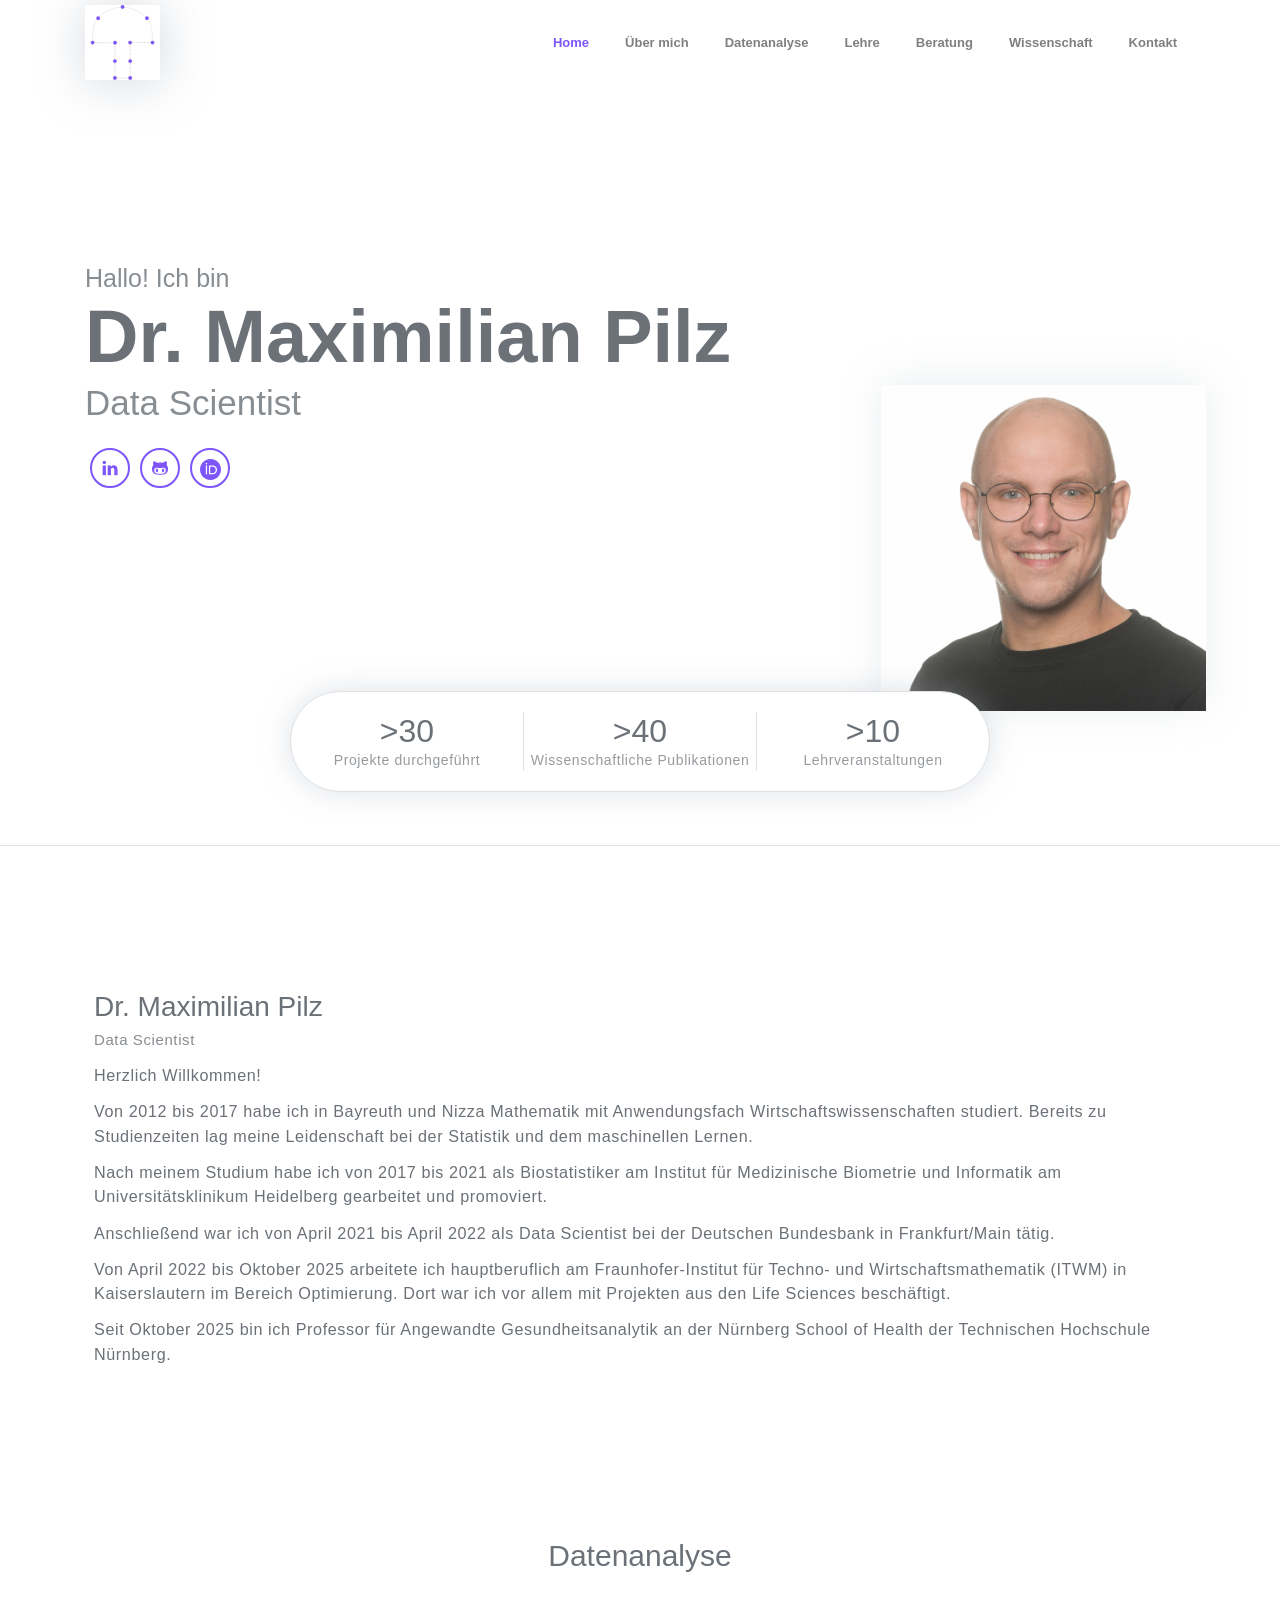
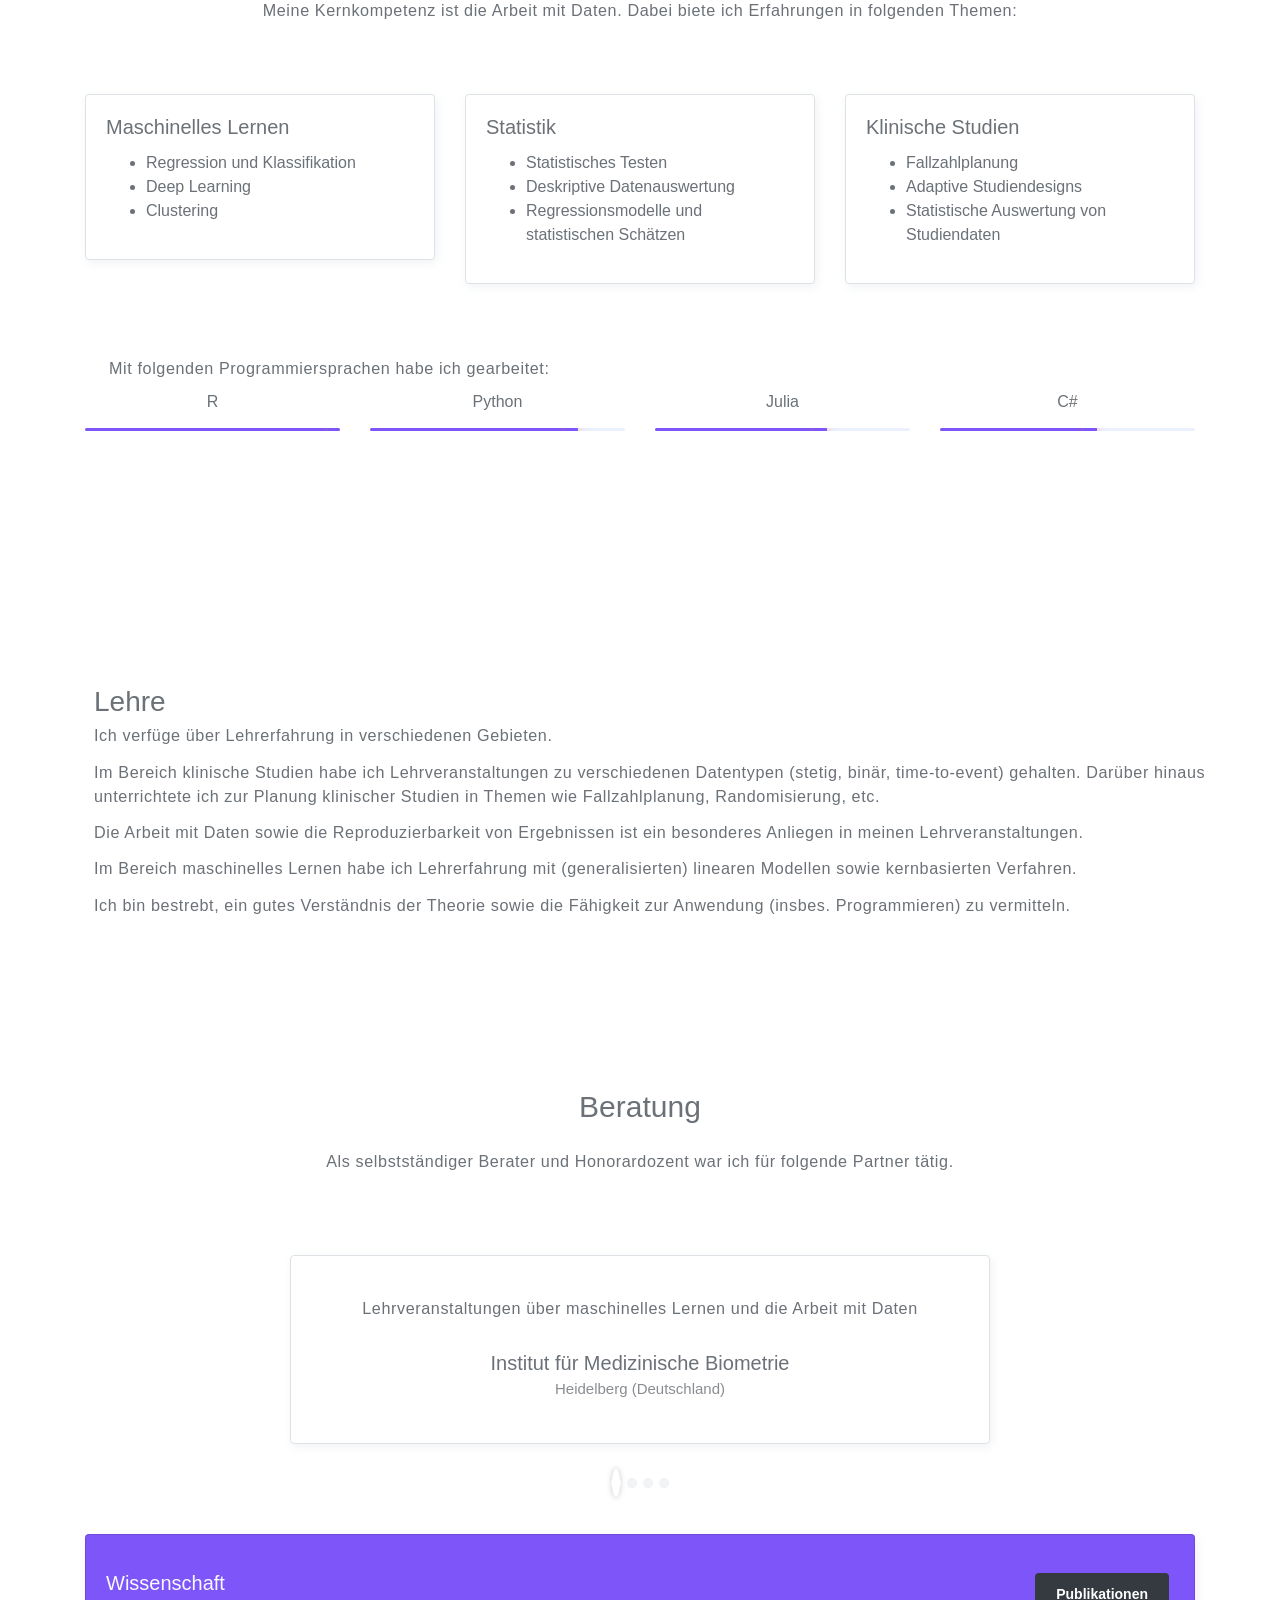
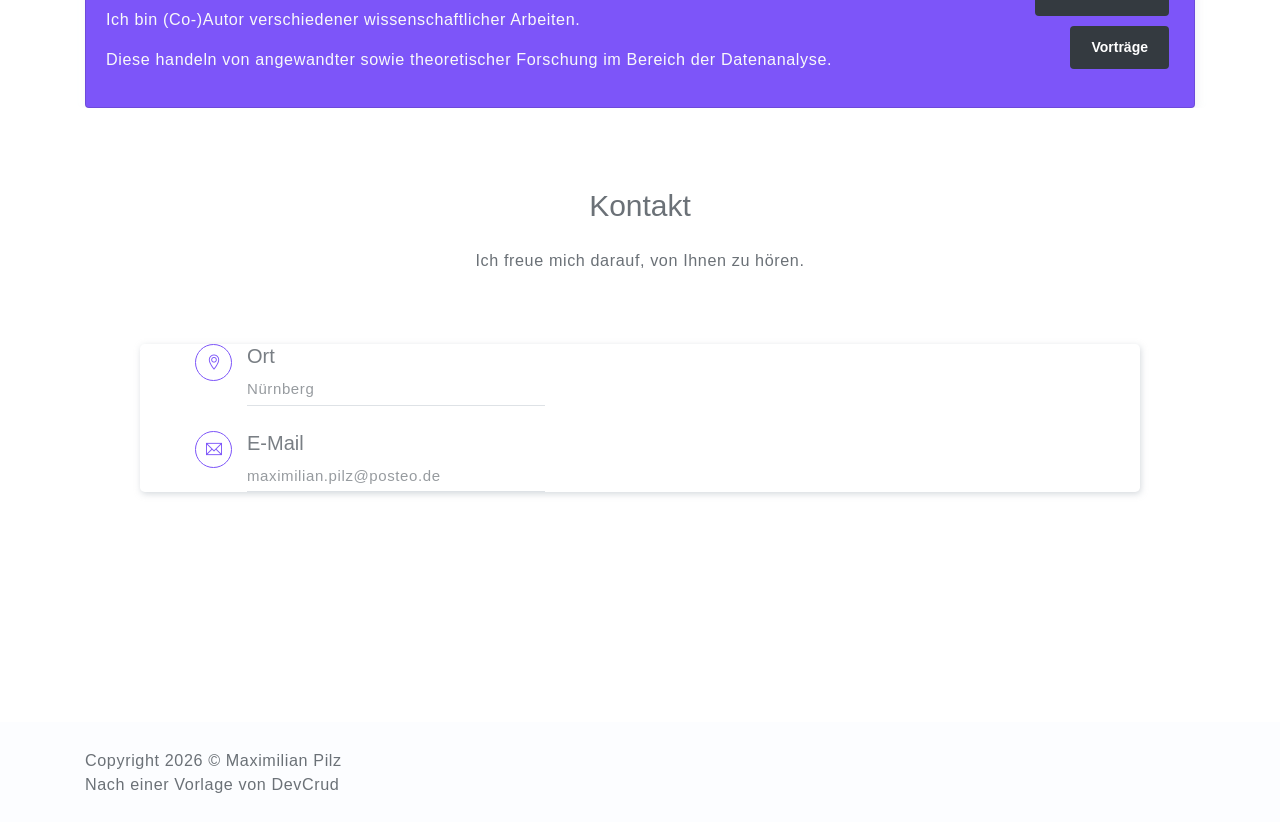
<file: index.html>
<!DOCTYPE html>
<html lang="en">
<head>
	<meta charset="utf-8">
    <meta name="viewport" content="width=device-width, initial-scale=1, shrink-to-fit=no">
    <meta name="description" content="Personal Homepage of Maximilian Pilz.">
    <meta name="author" content="Maximilian Pilz">
    <title>Maximilian Pilz</title>
    <!-- font icons -->
    <link rel="stylesheet" href="assets/vendors/fork-awesome/css/fork-awesome.min.css">
    <link rel="stylesheet" href="assets/vendors/themify-icons/css/themify-icons.css">
    <!-- Bootstrap + CSS -->
	<link rel="stylesheet" href="assets/css/layout.css">
</head>
<body data-spy="scroll" data-target=".navbar" data-offset="40" id="home">

    <!-- Page navigation -->
    <nav class="navbar navbar-expand-lg navbar-light fixed-top" data-spy="affix" data-offset-top="0">
        <div class="container">
            <a class="navbar-brand" href="#"><img src="assets/imgs/logo1.svg" alt=""></a>
            <button class="navbar-toggler" type="button" data-toggle="collapse" data-target="#navbarSupportedContent" aria-controls="navbarSupportedContent" aria-expanded="false" aria-label="Toggle navigation">
                <span class="navbar-toggler-icon"></span>
            </button>

            <div class="collapse navbar-collapse" id="navbarSupportedContent">
                <ul class="navbar-nav ml-auto align-items-center">
                    <li class="nav-item">
                        <a class="nav-link" href="#home">Home</a>
                    </li>
                    <li class="nav-item">
                        <a class="nav-link" href="#about">&Uuml;ber mich</a>
                    </li>
                    <li class="nav-item">
                        <a class="nav-link" href="#service">Datenanalyse</a>
                    </li>
                    <li class="nav-item">
                        <a class="nav-link" href="#lehre">Lehre</a>
                    </li>
                    <li class="nav-item">
                        <a class="nav-link" href="#beratung">Beratung</a>
                    </li>
                    <li class="nav-item">
                        <a class="nav-link" href="#wissenschaft">Wissenschaft</a>
                    </li>
                    <li class="nav-item">
                        <a class="nav-link" href="#contact">Kontakt</a>
                    </li>
                </ul>
            </div>
        </div>
    </nav>
    <!-- End of page navibation -->

    <!-- Page Header -->
    <header class="header" id="home">
        <div class="container">
            <div class="infos">
                <h6 class="supertitle">Hallo! Ich bin</h6>
                <h6 class="title">Dr. Maximilian Pilz</h6>
                <h6 class="subtitle">Data Scientist</h6>


                <div class="socials mt-4">
                    <a class="social-item" href="https://de.linkedin.com/in/maximilian-pilz-76b919141"><i class="ti-linkedin"></i></a>
                    <a class="social-item" href="https://github.com/max-pilz"><i class="ti-github"></i></a>
		            <a class="social-item" href="https://orcid.org/0000-0002-9685-1613"><i class="fa fa-orcid fa-lg"></i></a>
                </div>
            </div>
            <div class="img-holder">
                <img src="assets/imgs/opt_pilz_maximilian.jpg" alt="">
            </div>
        </div>

        <!-- Header-widget -->
        <div class="widget">
            <div class="widget-item">
                <h2>>30</h2>
                <p>Projekte durchgef&uuml;hrt</p>
            </div>
            <div class="widget-item">
                <h2>>40</h2>
                <p>Wissenschaftliche Publikationen</p>
            </div>
            <div class="widget-item">
                <h2>>10</h2>
                <p>Lehrveranstaltungen</p>
            </div>
        </div>
    </header>
    <!-- End of Page Header -->

    <!-- About section -->
    <section id="about" class="section mt-3">
        <div class="container mt-5">
            <div class="row text-center text-md-left">
                <div class="pl-md-4 col-md-13">
                    <h6 class="title">Dr. Maximilian Pilz</h6>
                    <p class="subtitle">Data Scientist</p>
                    <p>Herzlich Willkommen!</p>
                    <p>Von 2012 bis 2017 habe ich in Bayreuth und Nizza Mathematik mit Anwendungsfach Wirtschaftswissenschaften studiert. Bereits zu Studienzeiten lag meine Leidenschaft bei der Statistik und dem maschinellen Lernen.</p>
                    <p>Nach meinem Studium habe ich von 2017 bis 2021 als Biostatistiker am Institut f&uuml;r Medizinische Biometrie und Informatik am Universit&auml;tsklinikum Heidelberg gearbeitet und promoviert.</p>
                    <p>Anschlie&szlig;end war ich von April 2021 bis April 2022 als Data Scientist bei der Deutschen Bundesbank in Frankfurt/Main t&auml;tig.</p>
                    <p>Von April 2022 bis Oktober 2025 arbeitete ich hauptberuflich am Fraunhofer-Institut f&uuml;r Techno- und Wirtschaftsmathematik (ITWM) in Kaiserslautern im Bereich Optimierung. Dort war ich vor allem mit Projekten aus den Life Sciences besch&auml;ftigt.</p>
                    <p>Seit Oktober 2025 bin ich Professor für Angewandte Gesundheitsanalytik an der N&uuml;rnberg School of Health der Technischen Hochschule N&uuml;rnberg.</p>
                </div>
            </div>
        </div>
    </section>

     <!-- service section -->
    <section id="blog" class="section">
        <div class="container text-center">
            <h6 class="section-title mb-4">Datenanalyse</h6>
            <p class="mb-5 pb-4">Meine Kernkompetenz ist die Arbeit mit Daten. Dabei biete ich Erfahrungen in folgenden Themen:</p>

            <div class="row text-left">
                <div class="col-md-4">
                    <div class="card border mb-4">
                        <!--<img src="assets/imgs/blog-1.jpg" alt="" class="card-img-top w-100">-->
                        <div class="card-body">
                            <h5 class="card-title">Maschinelles Lernen</h5>
                            <p>
                                <ul>
                                    <li>Regression und Klassifikation</li>
                                    <li>Deep Learning</li>
                                    <li>Clustering</li>
                                </ul>
                            </p>
                        </div>
                    </div>
                </div>
                <div class="col-md-4">
                    <div class="card border mb-4">
                        <div class="card-body">
                            <h5 class="card-title">Statistik</h5>
                            <p>
                                <ul>
                                    <li>Statistisches Testen</li>
                                    <li>Deskriptive Datenauswertung</li>
                                    <li>Regressionsmodelle und statistischen Sch&auml;tzen</li>
                                </ul>
                            </p>
                        </div>
                    </div>
                </div>
                <div class="col-md-4">
                    <div class="card border mb-4">
                        <div class="card-body">
                            <h5 class="card-title">Klinische Studien</h5>
                            <p>
                                <ul>
                                    <li>Fallzahlplanung</li>
                                    <li>Adaptive Studiendesigns</li>
                                    <li>Statistische Auswertung von Studiendaten</li>
                                </ul>
                            </p>
                        </div>
                    </div>
                </div>
            </div>
        </div>
        <div class="container mt-5">
            <div class="pl-md-4 col-md-13">
                    <p>Mit folgenden Programmiersprachen habe ich gearbeitet:</p>
                </div>
                <div class="row text-center">
                    <div class="col-sm-3">
                        <h6 class="mb-3">R</h6>
                        <div class="progress">
                            <div class="progress-bar bg-primary" role="progressbar" style="width: 99%;" aria-valuenow="25" aria-valuemin="0" aria-valuemax="100"><span>89%</span></div>
                        </div>
                    </div>
                    <div class="col-sm-3">
                        <h6 class="mb-3">Python</h6>
                        <div class="progress">
                            <div class="progress-bar bg-primary" role="progressbar" style="width: 80%;" aria-valuenow="25" aria-valuemin="0" aria-valuemax="100"><span>83%</span></div>
                        </div>
                    </div>
                    <div class="col-sm-3">
                        <h6 class="mb-3">Julia</h6>
                        <div class="progress">
                            <div class="progress-bar bg-primary" role="progressbar" style="width: 66%;" aria-valuenow="25" aria-valuemin="0" aria-valuemax="100"><span>95%</span></div>
                        </div>
                    </div>
                    <div class="col-sm-3">
                        <h6 class="mb-3">C#</h6>
                        <div class="progress">
                            <div class="progress-bar bg-primary" role="progressbar" style="width: 60%;" aria-valuenow="25" aria-valuemin="0" aria-valuemax="100"><span>95%</span></div>
                        </div>
                    </div>
                </div>
        </div>
    </section>
    <!-- End of Section -->

    <!-- Lehre section -->
    <section id="lehre" class="section mt-3">
        <div class="container mt-5">
            <div class="row text-center text-md-left">
                <div class="pl-md-4 col-md-13">
                    <h6 class="title">Lehre</h6>
                    <p>Ich verf&uuml;ge &uuml;ber Lehrerfahrung in verschiedenen Gebieten.</p>
                    <p>Im Bereich klinische Studien habe ich Lehrveranstaltungen zu verschiedenen Datentypen (stetig, bin&auml;r, time-to-event) gehalten.
                       Dar&uuml;ber hinaus unterrichtete ich zur Planung klinischer Studien in Themen wie Fallzahlplanung, Randomisierung, etc.
                    </p>
                    <p>Die Arbeit mit Daten sowie die Reproduzierbarkeit von Ergebnissen ist ein besonderes Anliegen in meinen Lehrveranstaltungen.</p>
                    <p>Im Bereich maschinelles Lernen habe ich Lehrerfahrung mit (generalisierten) linearen Modellen sowie kernbasierten Verfahren.</p>
                    <p>Ich bin bestrebt, ein gutes Verst&auml;ndnis der Theorie sowie die F&auml;higkeit zur Anwendung (insbes. Programmieren) zu vermitteln.</p>
                </div>
            </div>
        </div>
    </section>
    <!-- End of Lehre Section -->



    <!-- Beratung Section -->
    <section id="beratung" class="section">
        <div class="container text-center">
            <h6 class="section-title mb-4">Beratung</h6>
            <p class="mb-5 pb-4">Als selbstst&auml;ndiger Berater und Honorardozent war ich f&uuml;r folgende Partner t&auml;tig.</p>


            <div id="carouselExampleIndicators" class="carousel slide" data-ride="carousel">
                <ol class="carousel-indicators">
                    <li data-target="#carouselExampleIndicators" data-slide-to="0" class="active"></li>
                    <li data-target="#carouselExampleIndicators" data-slide-to="1"></li>
                    <li data-target="#carouselExampleIndicators" data-slide-to="2"></li>
                    <li data-target="#carouselExampleIndicators" data-slide-to="3"></li>
                </ol>
                <div class="carousel-inner">
                    <div class="carousel-item active">
                        <div class="card testmonial-card border">
                            <div class="card-body">
                                <p>Lehrveranstaltungen &uuml;ber maschinelles Lernen und die Arbeit mit Daten</p>
                                <h1 class="title">Institut f&uuml;r Medizinische Biometrie</h1>
                                <h1 class="subtitle">Heidelberg (Deutschland)</h1>
                            </div>
                        </div>
                    </div>
                    <div class="carousel-item">
                        <div class="card testmonial-card border">
                            <div class="card-body">
                                <p>Fallzahlplanung f&uuml;r klinische Studien</p>
                                <h1 class="title">Bella Seno GmbH</h1>
                                <h1 class="subtitle">Leipzig (Deutschland) und Southbeach (Australien)</h1>
                            </div>
                        </div>
                    </div>
                    <div class="carousel-item">
                        <div class="card testmonial-card border">
                            <div class="card-body">
                                <p>Statistische Projekte</p>
                                <h1 class="title">Novustat GmbH</h1>
                                <h1 class="subtitle">Wollerau (Schweiz)</h1>
                            </div>
                        </div>
                    </div>
                    <div class="carousel-item">
                        <div class="card testmonial-card border">
                            <div class="card-body">
                                <p>Beratung in der Anwendung von adaptiven Studiendesigns</p>
                                <h1 class="title">GCP-Service GmbH</h1>
                                <h1 class="subtitle">Bremen (Deutschland)</h1>
                            </div>
                        </div>
                    </div>
                </div>
            </div>
        </div>
    </section>
    <!-- End of Beratung section -->

    <!-- Wissenschaft section -->
    <section id="wissenschaft" class="bg-gray p-0 section">
        <div class="container">
            <div class="card bg-primary">
                <div class="card-body text-light">
                    <div class="row align-items-center">
                        <div class="col-sm-9 text-center text-sm-left">
                            <h5 class="mt-3">Wissenschaft</h5>
                            <p></p>
                            <p></p>
                            <p class="mb-3">Ich bin (Co-)Autor verschiedener wissenschaftlicher Arbeiten.</p>
                            <p class="mb-3">Diese handeln von angewandter sowie theoretischer Forschung im Bereich der Datenanalyse.</p>
                        </div>
                        <div class="col-sm-3 text-center text-sm-right">
                            <nav>
                            <a href="assets/tex/publikationen.html" class="btn">Publikationen</a>
                            <a href="assets/tex/vortraege.html" class="btn">Vorträge</a>
                            </nav>
                        </div>
                    </div>
                </div>
            </div>
        </div>
    </section>
    <!-- End of Wissenschaft section. -->

    <!-- Contact Section -->
    <section id="contact" class="position-relative section">
        <div class="container text-center">
            <h6 class="section-title mb-4">Kontakt</h6>
            <p class="mb-5 pb-4">Ich freue mich darauf, von Ihnen zu h&ouml;ren.</p>

            <div class="contact text-left">
                <div class="contact-infos">
                    <div class="item">
                        <i class="ti-location-pin"></i>
                        <div class="">
                            <h5>Ort</h5>
                            <p> N&uuml;rnberg</p>
                        </div>
                    </div>
                    <div class="item">
                        <i class="ti-email"></i>
                        <div class="mb-0">
                            <h5>E-Mail</h5>
                            <p>maximilian.pilz@posteo.de</p>
                        </div>
                    </div>
                </div>
            </div>
        </div>
    </section>
    <!-- End of Contact Section -->

    <!-- Page Footer -->
    <footer class="page-footer">
        <div class="container">
            <div class="row align-items-center">
                <div class="col-sm-6">
                    <p>Copyright <script>document.write(new Date().getFullYear())</script> &copy; Maximilian Pilz</p>
                    <p>Nach einer Vorlage von DevCrud</p>
                </div>
            </div>
        </div>
    </footer>
    <!-- End of page footer -->

	<!-- core  -->
    <script src="assets/vendors/jquery/jquery-3.4.1.js"></script>
    <script src="assets/vendors/bootstrap/bootstrap.bundle.js"></script>
    <!-- bootstrap 3 affix -->
	<script src="assets/vendors/bootstrap/bootstrap.affix.js"></script>

    <!-- steller js -->
    <script src="assets/js/steller.js"></script>

</body>
</html>
</file>
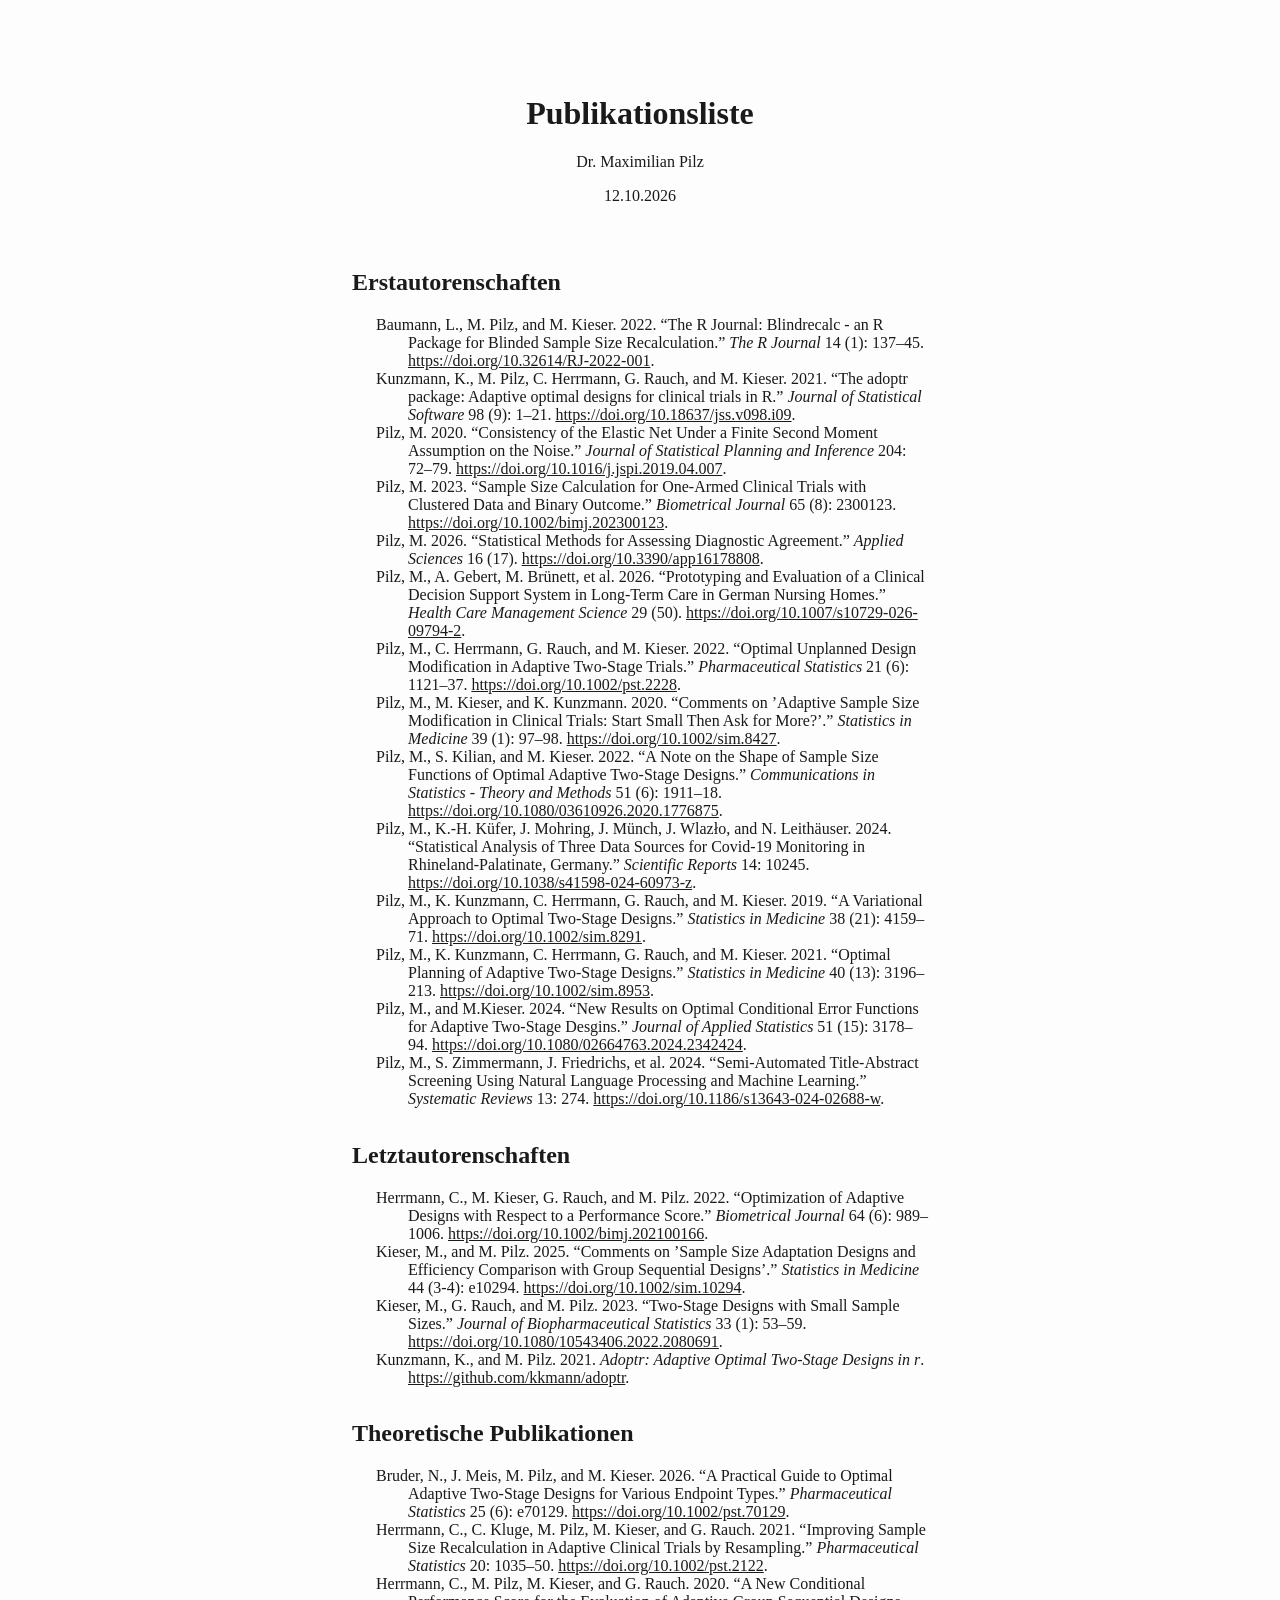
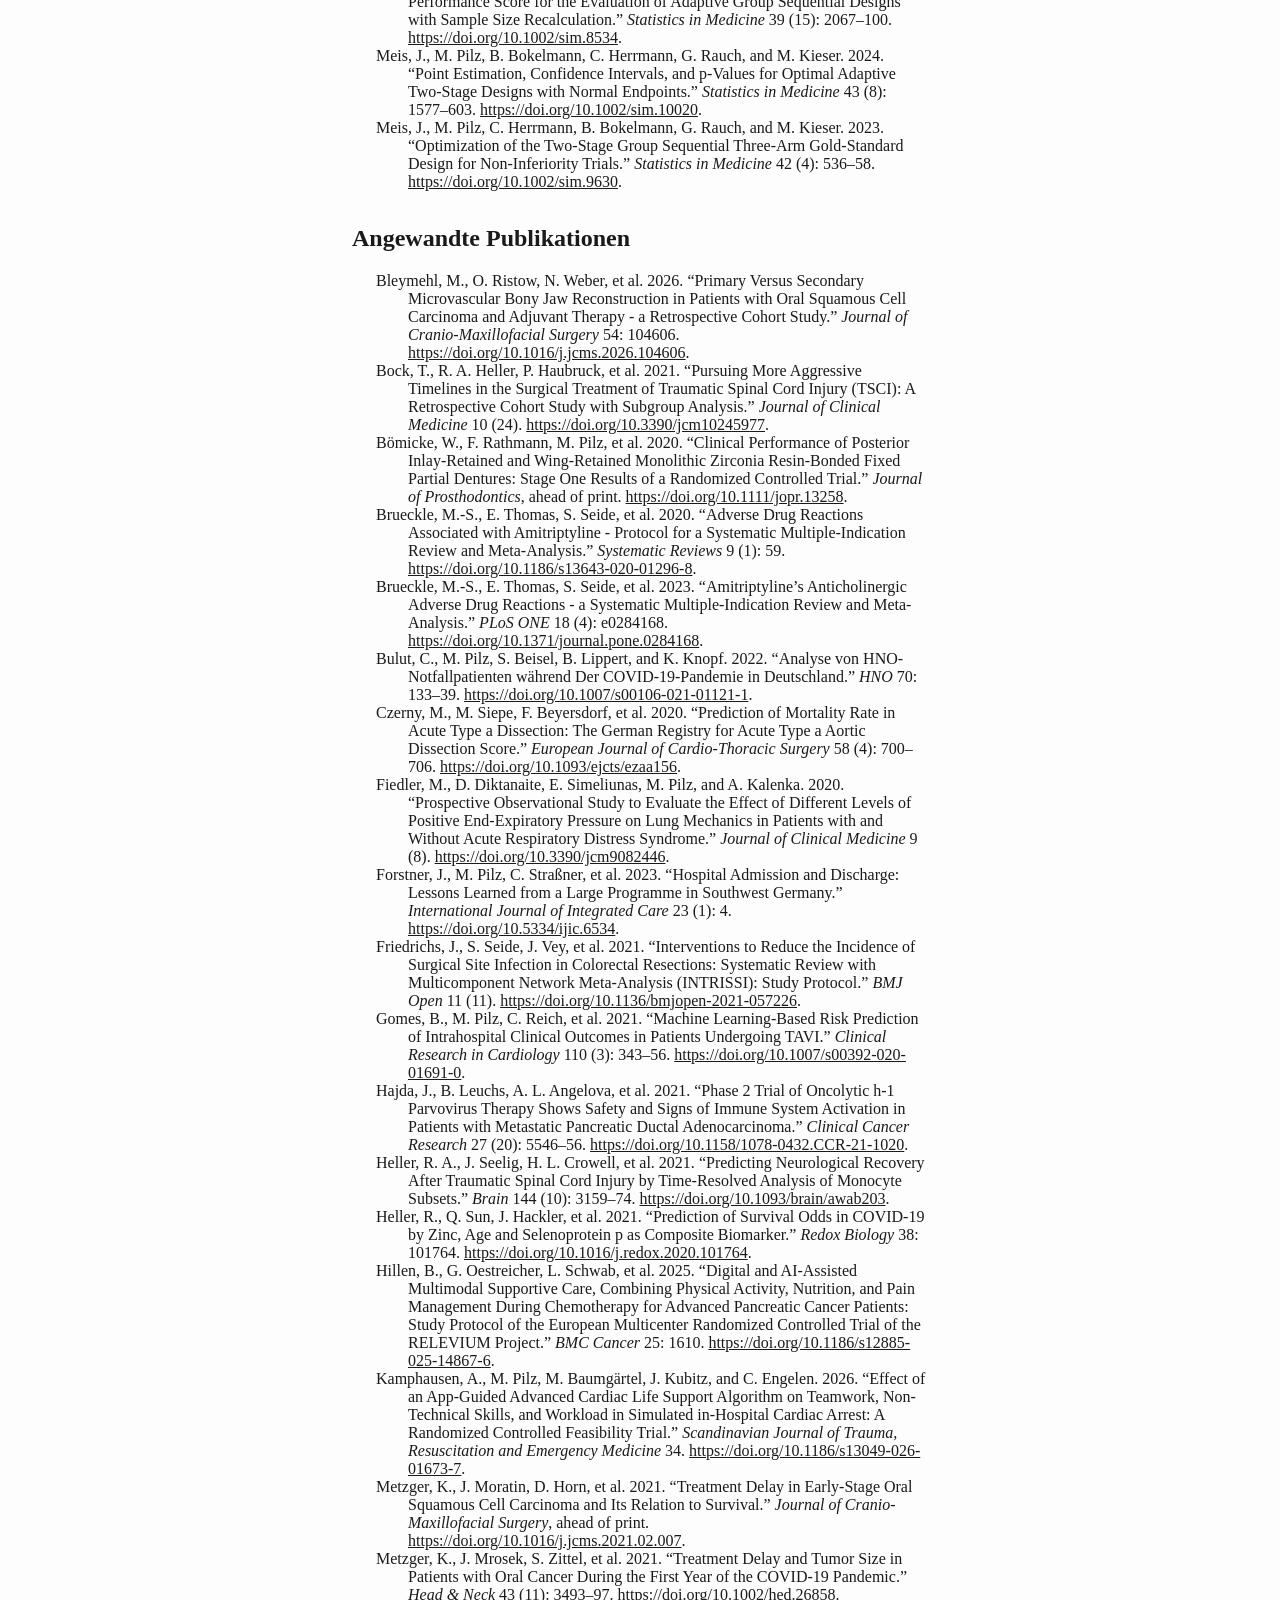
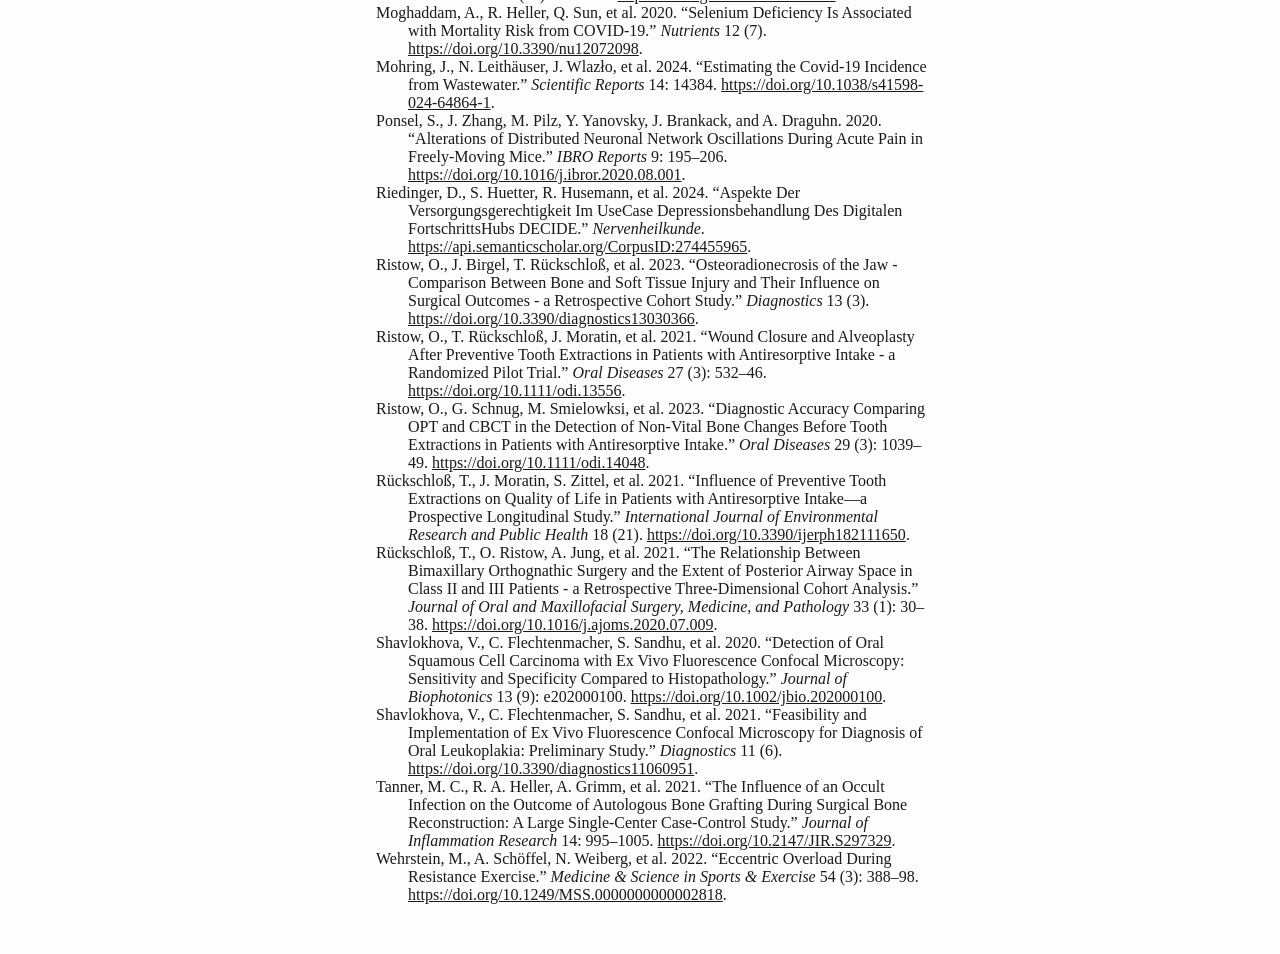
<file: assets/tex/publikationen.html>
<!DOCTYPE html>
<html xmlns="http://www.w3.org/1999/xhtml" lang="" xml:lang="">
<head>
  <meta charset="utf-8" />
  <meta name="generator" content="pandoc" />
  <meta name="viewport" content="width=device-width, initial-scale=1.0, user-scalable=yes" />
  <meta name="author" content="Dr. Maximilian Pilz" />
  <title>Publikationsliste</title>
  <style>
    /* Default styles provided by pandoc.
    ** See https://pandoc.org/MANUAL.html#variables-for-html for config info.
    */
    html {
      color: #1a1a1a;
      background-color: #fdfdfd;
    }
    body {
      margin: 0 auto;
      max-width: 36em;
      padding-left: 50px;
      padding-right: 50px;
      padding-top: 50px;
      padding-bottom: 50px;
      hyphens: auto;
      overflow-wrap: break-word;
      text-rendering: optimizeLegibility;
      font-kerning: normal;
    }
    @media (max-width: 600px) {
      body {
        font-size: 0.9em;
        padding: 12px;
      }
      h1 {
        font-size: 1.8em;
      }
    }
    @media print {
      html {
        background-color: white;
      }
      body {
        background-color: transparent;
        color: black;
        font-size: 12pt;
      }
      p, h2, h3 {
        orphans: 3;
        widows: 3;
      }
      h2, h3, h4 {
        page-break-after: avoid;
      }
    }
    p {
      margin: 1em 0;
    }
    a {
      color: #1a1a1a;
    }
    a:visited {
      color: #1a1a1a;
    }
    img {
      max-width: 100%;
    }
    svg {
      height: auto;
      max-width: 100%;
    }
    h1, h2, h3, h4, h5, h6 {
      margin-top: 1.4em;
    }
    h5, h6 {
      font-size: 1em;
      font-style: italic;
    }
    h6 {
      font-weight: normal;
    }
    ol, ul {
      padding-left: 1.7em;
      margin-top: 1em;
    }
    li > ol, li > ul {
      margin-top: 0;
    }
    blockquote {
      margin: 1em 0 1em 1.7em;
      padding-left: 1em;
      border-left: 2px solid #e6e6e6;
      color: #606060;
    }
    code {
      font-family: Menlo, Monaco, Consolas, 'Lucida Console', monospace;
      font-size: 85%;
      margin: 0;
      hyphens: manual;
    }
    pre {
      margin: 1em 0;
      overflow: auto;
    }
    pre code {
      padding: 0;
      overflow: visible;
      overflow-wrap: normal;
    }
    .sourceCode {
     background-color: transparent;
     overflow: visible;
    }
    hr {
      border: none;
      border-top: 1px solid #1a1a1a;
      height: 1px;
      margin: 1em 0;
    }
    table {
      margin: 1em 0;
      border-collapse: collapse;
      width: 100%;
      overflow-x: auto;
      display: block;
      font-variant-numeric: lining-nums tabular-nums;
    }
    table caption {
      margin-bottom: 0.75em;
    }
    tbody {
      margin-top: 0.5em;
      border-top: 1px solid #1a1a1a;
      border-bottom: 1px solid #1a1a1a;
    }
    th {
      border-top: 1px solid #1a1a1a;
      padding: 0.25em 0.5em 0.25em 0.5em;
    }
    td {
      padding: 0.125em 0.5em 0.25em 0.5em;
    }
    header {
      margin-bottom: 4em;
      text-align: center;
    }
    #TOC li {
      list-style: none;
    }
    #TOC ul {
      padding-left: 1.3em;
    }
    #TOC > ul {
      padding-left: 0;
    }
    #TOC a:not(:hover) {
      text-decoration: none;
    }
    code{white-space: pre-wrap;}
    span.smallcaps{font-variant: small-caps;}
    div.columns{display: flex; gap: min(4vw, 1.5em);}
    div.column{flex: auto; overflow-x: auto;}
    div.hanging-indent{margin-left: 1.5em; text-indent: -1.5em;}
    /* The extra [class] is a hack that increases specificity enough to
       override a similar rule in reveal.js */
    ul.task-list[class]{list-style: none;}
    ul.task-list li input[type="checkbox"] {
      font-size: inherit;
      width: 0.8em;
      margin: 0 0.8em 0.2em -1.6em;
      vertical-align: middle;
    }
    .display.math{display: block; text-align: center; margin: 0.5rem auto;}
    /* CSS for citations */
    div.csl-bib-body { }
    div.csl-entry {
      clear: both;
    }
    .hanging-indent div.csl-entry {
      margin-left:2em;
      text-indent:-2em;
    }
    div.csl-left-margin {
      min-width:2em;
      float:left;
    }
    div.csl-right-inline {
      margin-left:2em;
      padding-left:1em;
    }
    div.csl-indent {
      margin-left: 2em;
    }  </style>
</head>
<body>
<header id="title-block-header">
<h1 class="title">Publikationsliste</h1>
<p class="author">Dr. Maximilian Pilz</p>
<p class="date">12.10.2026</p>
</header>
<h2 id="erstautorenschaften">Erstautorenschaften</h2>
<div id="refs-erst" class="references csl-bib-body hanging-indent"
role="list">
<div id="ref-blindrecalc" class="csl-entry" role="listitem">
Baumann, L., M. Pilz, and M. Kieser. 2022. <span>“The <span>R</span>
Journal: Blindrecalc - an <span>R</span> Package for Blinded Sample Size
Recalculation.”</span> <em>The <span>R</span> Journal</em> 14 (1):
137–45. <a
href="https://doi.org/10.32614/RJ-2022-001">https://doi.org/10.32614/RJ-2022-001</a>.
</div>
<div id="ref-Kunzmann2020" class="csl-entry" role="listitem">
Kunzmann, K., M. Pilz, C. Herrmann, G. Rauch, and M. Kieser. 2021.
<span>“<span class="nocase">The adoptr package: Adaptive optimal designs
for clinical trials in <span class="sans-serif">R</span></span>.”</span>
<em>Journal of Statistical Software</em> 98 (9): 1–21. <a
href="https://doi.org/10.18637/jss.v098.i09">https://doi.org/10.18637/jss.v098.i09</a>.
</div>
<div id="ref-Enet" class="csl-entry" role="listitem">
Pilz, M. 2020. <span>“Consistency of the Elastic Net Under a Finite
Second Moment Assumption on the Noise.”</span> <em>Journal of
Statistical Planning and Inference</em> 204: 72–79. <a
href="https://doi.org/10.1016/j.jspi.2019.04.007">https://doi.org/10.1016/j.jspi.2019.04.007</a>.
</div>
<div id="ref-Pilz2023" class="csl-entry" role="listitem">
Pilz, M. 2023. <span>“Sample Size Calculation for One-Armed Clinical
Trials with Clustered Data and Binary Outcome.”</span> <em>Biometrical
Journal</em> 65 (8): 2300123. <a
href="https://doi.org/10.1002/bimj.202300123">https://doi.org/10.1002/bimj.202300123</a>.
</div>
<div id="ref-Pilz2026a" class="csl-entry" role="listitem">
Pilz, M. 2026. <span>“Statistical Methods for Assessing Diagnostic
Agreement.”</span> <em>Applied Sciences</em> 16 (17). <a
href="https://doi.org/10.3390/app16178808">https://doi.org/10.3390/app16178808</a>.
</div>
<div id="ref-Pilz2026b" class="csl-entry" role="listitem">
Pilz, M., A. Gebert, M. Brünett, et al. 2026. <span>“Prototyping and
Evaluation of a Clinical Decision Support System in Long-Term Care in
German Nursing Homes.”</span> <em>Health Care Management Science</em> 29
(50). <a
href="https://doi.org/10.1007/s10729-026-09794-2">https://doi.org/10.1007/s10729-026-09794-2</a>.
</div>
<div id="ref-Pilz2022" class="csl-entry" role="listitem">
Pilz, M., C. Herrmann, G. Rauch, and M. Kieser. 2022. <span>“Optimal
Unplanned Design Modification in Adaptive Two-Stage Trials.”</span>
<em>Pharmaceutical Statistics</em> 21 (6): 1121–37. <a
href="https://doi.org/10.1002/pst.2228">https://doi.org/10.1002/pst.2228</a>.
</div>
<div id="ref-PiKiKu" class="csl-entry" role="listitem">
Pilz, M., M. Kieser, and K. Kunzmann. 2020. <span>“Comments on ’Adaptive
Sample Size Modification in Clinical Trials: Start Small Then Ask for
More?’.”</span> <em>Statistics in Medicine</em> 39 (1): 97–98. <a
href="https://doi.org/10.1002/sim.8427">https://doi.org/10.1002/sim.8427</a>.
</div>
<div id="ref-PiKiKi" class="csl-entry" role="listitem">
Pilz, M., S. Kilian, and M. Kieser. 2022. <span>“A Note on the Shape of
Sample Size Functions of Optimal Adaptive Two-Stage Designs.”</span>
<em>Communications in Statistics - Theory and Methods</em> 51 (6):
1911–18. <a
href="https://doi.org/10.1080/03610926.2020.1776875">https://doi.org/10.1080/03610926.2020.1776875</a>.
</div>
<div id="ref-Pilz2024b" class="csl-entry" role="listitem">
Pilz, M., K.-H. Küfer, J. Mohring, J. Münch, J. Wlazło, and N.
Leithäuser. 2024. <span>“Statistical Analysis of Three Data Sources for
Covid-19 Monitoring in Rhineland-Palatinate, Germany.”</span>
<em>Scientific Reports</em> 14: 10245. <a
href="https://doi.org/10.1038/s41598-024-60973-z">https://doi.org/10.1038/s41598-024-60973-z</a>.
</div>
<div id="ref-Pilz2019" class="csl-entry" role="listitem">
Pilz, M., K. Kunzmann, C. Herrmann, G. Rauch, and M. Kieser. 2019.
<span>“A Variational Approach to Optimal Two-Stage Designs.”</span>
<em>Statistics in Medicine</em> 38 (21): 4159–71. <a
href="https://doi.org/10.1002/sim.8291">https://doi.org/10.1002/sim.8291</a>.
</div>
<div id="ref-Pilz2021" class="csl-entry" role="listitem">
Pilz, M., K. Kunzmann, C. Herrmann, G. Rauch, and M. Kieser. 2021.
<span>“Optimal Planning of Adaptive Two-Stage Designs.”</span>
<em>Statistics in Medicine</em> 40 (13): 3196–213. <a
href="https://doi.org/10.1002/sim.8953">https://doi.org/10.1002/sim.8953</a>.
</div>
<div id="ref-Pilz2024a" class="csl-entry" role="listitem">
Pilz, M., and M.Kieser. 2024. <span>“New Results on Optimal Conditional
Error Functions for Adaptive Two-Stage Desgins.”</span> <em>Journal of
Applied Statistics</em> 51 (15): 3178–94. <a
href="https://doi.org/10.1080/02664763.2024.2342424">https://doi.org/10.1080/02664763.2024.2342424</a>.
</div>
<div id="ref-Pilz2024c" class="csl-entry" role="listitem">
Pilz, M., S. Zimmermann, J. Friedrichs, et al. 2024.
<span>“Semi-Automated Title-Abstract Screening Using Natural Language
Processing and Machine Learning.”</span> <em>Systematic Reviews</em> 13:
274. <a
href="https://doi.org/10.1186/s13643-024-02688-w">https://doi.org/10.1186/s13643-024-02688-w</a>.
</div>
</div>
<h2 id="letztautorenschaften">Letztautorenschaften</h2>
<div id="refs-letzt" class="references csl-bib-body hanging-indent"
role="list">
<div id="ref-Herrmann2022" class="csl-entry" role="listitem">
Herrmann, C., M. Kieser, G. Rauch, and M. Pilz. 2022.
<span>“Optimization of Adaptive Designs with Respect to a Performance
Score.”</span> <em>Biometrical Journal</em> 64 (6): 989–1006. <a
href="https://doi.org/10.1002/bimj.202100166">https://doi.org/10.1002/bimj.202100166</a>.
</div>
<div id="ref-Kieser2025" class="csl-entry" role="listitem">
Kieser, M., and M. Pilz. 2025. <span>“Comments on ’Sample Size
Adaptation Designs and Efficiency Comparison with Group Sequential
Designs’.”</span> <em>Statistics in Medicine</em> 44 (3-4): e10294. <a
href="https://doi.org/10.1002/sim.10294">https://doi.org/10.1002/sim.10294</a>.
</div>
<div id="ref-Kieser2022" class="csl-entry" role="listitem">
Kieser, M., G. Rauch, and M. Pilz. 2023. <span>“Two-Stage Designs with
Small Sample Sizes.”</span> <em>Journal of Biopharmaceutical
Statistics</em> 33 (1): 53–59. <a
href="https://doi.org/10.1080/10543406.2022.2080691">https://doi.org/10.1080/10543406.2022.2080691</a>.
</div>
<div id="ref-adoptr" class="csl-entry" role="listitem">
Kunzmann, K., and M. Pilz. 2021. <em><span
class="sans-serif">Adoptr</span>: Adaptive Optimal Two-Stage Designs in
<span class="sans-serif">r</span></em>. <a
href="https://github.com/kkmann/adoptr">https://github.com/kkmann/adoptr</a>.
</div>
</div>
<h2 id="theoretische-publikationen">Theoretische Publikationen</h2>
<div id="refs-theorie" class="references csl-bib-body hanging-indent"
role="list">
<div id="ref-Bruder2026" class="csl-entry" role="listitem">
Bruder, N., J. Meis, M. Pilz, and M. Kieser. 2026. <span>“A Practical
Guide to Optimal Adaptive Two-Stage Designs for Various Endpoint
Types.”</span> <em>Pharmaceutical Statistics</em> 25 (6): e70129. <a
href="https://doi.org/10.1002/pst.70129">https://doi.org/10.1002/pst.70129</a>.
</div>
<div id="ref-Herrmann2021" class="csl-entry" role="listitem">
Herrmann, C., C. Kluge, M. Pilz, M. Kieser, and G. Rauch. 2021.
<span>“Improving Sample Size Recalculation in Adaptive Clinical Trials
by Resampling.”</span> <em>Pharmaceutical Statistics</em> 20: 1035–50.
<a
href="https://doi.org/10.1002/pst.2122">https://doi.org/10.1002/pst.2122</a>.
</div>
<div id="ref-Herrmann2020" class="csl-entry" role="listitem">
Herrmann, C., M. Pilz, M. Kieser, and G. Rauch. 2020. <span>“A New
Conditional Performance Score for the Evaluation of Adaptive Group
Sequential Designs with Sample Size Recalculation.”</span>
<em>Statistics in Medicine</em> 39 (15): 2067–100. <a
href="https://doi.org/10.1002/sim.8534">https://doi.org/10.1002/sim.8534</a>.
</div>
<div id="ref-Meis2024" class="csl-entry" role="listitem">
Meis, J., M. Pilz, B. Bokelmann, C. Herrmann, G. Rauch, and M. Kieser.
2024. <span>“Point Estimation, Confidence Intervals, and p-Values for
Optimal Adaptive Two-Stage Designs with Normal Endpoints.”</span>
<em>Statistics in Medicine</em> 43 (8): 1577–603. <a
href="https://doi.org/10.1002/sim.10020">https://doi.org/10.1002/sim.10020</a>.
</div>
<div id="ref-Meis2022" class="csl-entry" role="listitem">
Meis, J., M. Pilz, C. Herrmann, B. Bokelmann, G. Rauch, and M. Kieser.
2023. <span>“Optimization of the Two-Stage Group Sequential Three-Arm
Gold-Standard Design for Non-Inferiority Trials.”</span> <em>Statistics
in Medicine</em> 42 (4): 536–58. <a
href="https://doi.org/10.1002/sim.9630">https://doi.org/10.1002/sim.9630</a>.
</div>
</div>
<h2 id="angewandte-publikationen">Angewandte Publikationen</h2>
<div id="refs-anwendung" class="references csl-bib-body hanging-indent"
role="list">
<div id="ref-Bleymehl2026" class="csl-entry" role="listitem">
Bleymehl, M., O. Ristow, N. Weber, et al. 2026. <span>“Primary Versus
Secondary Microvascular Bony Jaw Reconstruction in Patients with Oral
Squamous Cell Carcinoma and Adjuvant Therapy - a Retrospective Cohort
Study.”</span> <em>Journal of Cranio-Maxillofacial Surgery</em> 54:
104606. <a
href="https://doi.org/10.1016/j.jcms.2026.104606">https://doi.org/10.1016/j.jcms.2026.104606</a>.
</div>
<div id="ref-Bock2021" class="csl-entry" role="listitem">
Bock, T., R. A. Heller, P. Haubruck, et al. 2021. <span>“Pursuing More
Aggressive Timelines in the Surgical Treatment of Traumatic Spinal Cord
Injury (TSCI): A Retrospective Cohort Study with Subgroup
Analysis.”</span> <em>Journal of Clinical Medicine</em> 10 (24). <a
href="https://doi.org/10.3390/jcm10245977">https://doi.org/10.3390/jcm10245977</a>.
</div>
<div id="ref-Boemicke2020" class="csl-entry" role="listitem">
Bömicke, W., F. Rathmann, M. Pilz, et al. 2020. <span>“Clinical
Performance of Posterior Inlay-Retained and Wing-Retained Monolithic
Zirconia Resin-Bonded Fixed Partial Dentures: Stage One Results of a
Randomized Controlled Trial.”</span> <em>Journal of Prosthodontics</em>,
ahead of print. <a
href="https://doi.org/10.1111/jopr.13258">https://doi.org/10.1111/jopr.13258</a>.
</div>
<div id="ref-Brueckle2020" class="csl-entry" role="listitem">
Brueckle, M.-S., E. Thomas, S. Seide, et al. 2020. <span>“Adverse Drug
Reactions Associated with Amitriptyline - Protocol for a Systematic
Multiple-Indication Review and Meta-Analysis.”</span> <em>Systematic
Reviews</em> 9 (1): 59. <a
href="https://doi.org/10.1186/s13643-020-01296-8">https://doi.org/10.1186/s13643-020-01296-8</a>.
</div>
<div id="ref-Brueckle2023" class="csl-entry" role="listitem">
Brueckle, M.-S., E. Thomas, S. Seide, et al. 2023.
<span>“Amitriptyline’s Anticholinergic Adverse Drug Reactions - a
Systematic Multiple-Indication Review and Meta-Analysis.”</span>
<em>PLoS ONE</em> 18 (4): e0284168. <a
href="https://doi.org/10.1371/journal.pone.0284168">https://doi.org/10.1371/journal.pone.0284168</a>.
</div>
<div id="ref-Bulut2021" class="csl-entry" role="listitem">
Bulut, C., M. Pilz, S. Beisel, B. Lippert, and K. Knopf. 2022.
<span>“Analyse von HNO-Notfallpatienten w<span>ä</span>hrend Der
COVID-19-Pandemie in Deutschland.”</span> <em>HNO</em> 70: 133–39. <a
href="https://doi.org/10.1007/s00106-021-01121-1">https://doi.org/10.1007/s00106-021-01121-1</a>.
</div>
<div id="ref-Czerny2020" class="csl-entry" role="listitem">
Czerny, M., M. Siepe, F. Beyersdorf, et al. 2020. <span>“Prediction of
Mortality Rate in Acute Type a Dissection: The German Registry for Acute
Type a Aortic Dissection Score.”</span> <em>European Journal of
Cardio-Thoracic Surgery</em> 58 (4): 700–706. <a
href="https://doi.org/10.1093/ejcts/ezaa156">https://doi.org/10.1093/ejcts/ezaa156</a>.
</div>
<div id="ref-Fiedler2020" class="csl-entry" role="listitem">
Fiedler, M., D. Diktanaite, E. Simeliunas, M. Pilz, and A. Kalenka.
2020. <span>“Prospective Observational Study to Evaluate the Effect of
Different Levels of Positive End-Expiratory Pressure on Lung Mechanics
in Patients with and Without Acute Respiratory Distress
Syndrome.”</span> <em>Journal of Clinical Medicine</em> 9 (8). <a
href="https://doi.org/10.3390/jcm9082446">https://doi.org/10.3390/jcm9082446</a>.
</div>
<div id="ref-Forstner2023" class="csl-entry" role="listitem">
Forstner, J., M. Pilz, C. Straßner, et al. 2023. <span>“Hospital
Admission and Discharge: Lessons Learned from a Large Programme in
Southwest Germany.”</span> <em>International Journal of Integrated
Care</em> 23 (1): 4. <a
href="https://doi.org/10.5334/ijic.6534">https://doi.org/10.5334/ijic.6534</a>.
</div>
<div id="ref-Friedrichs2021" class="csl-entry" role="listitem">
Friedrichs, J., S. Seide, J. Vey, et al. 2021. <span>“Interventions to
Reduce the Incidence of Surgical Site Infection in Colorectal
Resections: Systematic Review with Multicomponent Network Meta-Analysis
(INTRISSI): Study Protocol.”</span> <em>BMJ Open</em> 11 (11). <a
href="https://doi.org/10.1136/bmjopen-2021-057226">https://doi.org/10.1136/bmjopen-2021-057226</a>.
</div>
<div id="ref-Gomes2021" class="csl-entry" role="listitem">
Gomes, B., M. Pilz, C. Reich, et al. 2021. <span>“Machine Learning-Based
Risk Prediction of Intrahospital Clinical Outcomes in Patients
Undergoing TAVI.”</span> <em>Clinical Research in Cardiology</em> 110
(3): 343–56. <a
href="https://doi.org/10.1007/s00392-020-01691-0">https://doi.org/10.1007/s00392-020-01691-0</a>.
</div>
<div id="ref-Hajda2021" class="csl-entry" role="listitem">
Hajda, J., B. Leuchs, A. L. Angelova, et al. 2021. <span>“Phase 2 Trial
of Oncolytic h-1 Parvovirus Therapy Shows Safety and Signs of Immune
System Activation in Patients with Metastatic Pancreatic Ductal
Adenocarcinoma.”</span> <em>Clinical Cancer Research</em> 27 (20):
5546–56. <a
href="https://doi.org/10.1158/1078-0432.CCR-21-1020">https://doi.org/10.1158/1078-0432.CCR-21-1020</a>.
</div>
<div id="ref-Heller2021" class="csl-entry" role="listitem">
Heller, R. A., J. Seelig, H. L. Crowell, et al. 2021. <span>“Predicting
Neurological Recovery After Traumatic Spinal Cord Injury by
Time-Resolved Analysis of Monocyte Subsets.”</span> <em>Brain</em> 144
(10): 3159–74. <a
href="https://doi.org/10.1093/brain/awab203">https://doi.org/10.1093/brain/awab203</a>.
</div>
<div id="ref-Heller2020" class="csl-entry" role="listitem">
Heller, R., Q. Sun, J. Hackler, et al. 2021. <span>“Prediction of
Survival Odds in COVID-19 by Zinc, Age and Selenoprotein p as Composite
Biomarker.”</span> <em>Redox Biology</em> 38: 101764. <a
href="https://doi.org/10.1016/j.redox.2020.101764">https://doi.org/10.1016/j.redox.2020.101764</a>.
</div>
<div id="ref-Hillen2025" class="csl-entry" role="listitem">
Hillen, B., G. Oestreicher, L. Schwab, et al. 2025. <span>“Digital and
AI-Assisted Multimodal Supportive Care, Combining Physical Activity,
Nutrition, and Pain Management During Chemotherapy for Advanced
Pancreatic Cancer Patients: Study Protocol of the European Multicenter
Randomized Controlled Trial of the RELEVIUM Project.”</span> <em>BMC
Cancer</em> 25: 1610. <a
href="https://doi.org/10.1186/s12885-025-14867-6">https://doi.org/10.1186/s12885-025-14867-6</a>.
</div>
<div id="ref-Kamphausen2026" class="csl-entry" role="listitem">
Kamphausen, A., M. Pilz, M. Baumgärtel, J. Kubitz, and C. Engelen. 2026.
<span>“Effect of an App-Guided Advanced Cardiac Life Support Algorithm
on Teamwork, Non-Technical Skills, and Workload in Simulated in-Hospital
Cardiac Arrest: A Randomized Controlled Feasibility Trial.”</span>
<em>Scandinavian Journal of Trauma, Resuscitation and Emergency
Medicine</em> 34. <a
href="https://doi.org/10.1186/s13049-026-01673-7">https://doi.org/10.1186/s13049-026-01673-7</a>.
</div>
<div id="ref-Metzger2021a" class="csl-entry" role="listitem">
Metzger, K., J. Moratin, D. Horn, et al. 2021. <span>“Treatment Delay in
Early-Stage Oral Squamous Cell Carcinoma and Its Relation to
Survival.”</span> <em>Journal of Cranio-Maxillofacial Surgery</em>,
ahead of print. <a
href="https://doi.org/10.1016/j.jcms.2021.02.007">https://doi.org/10.1016/j.jcms.2021.02.007</a>.
</div>
<div id="ref-Metzger2021b" class="csl-entry" role="listitem">
Metzger, K., J. Mrosek, S. Zittel, et al. 2021. <span>“Treatment Delay
and Tumor Size in Patients with Oral Cancer During the First Year of the
COVID-19 Pandemic.”</span> <em>Head &amp; Neck</em> 43 (11): 3493–97. <a
href="https://doi.org/10.1002/hed.26858">https://doi.org/10.1002/hed.26858</a>.
</div>
<div id="ref-Moghaddam2020" class="csl-entry" role="listitem">
Moghaddam, A., R. Heller, Q. Sun, et al. 2020. <span>“Selenium
Deficiency Is Associated with Mortality Risk from COVID-19.”</span>
<em>Nutrients</em> 12 (7). <a
href="https://doi.org/10.3390/nu12072098">https://doi.org/10.3390/nu12072098</a>.
</div>
<div id="ref-Mohring2023" class="csl-entry" role="listitem">
Mohring, J., N. Leithäuser, J. Wlazło, et al. 2024. <span>“Estimating
the Covid-19 Incidence from Wastewater.”</span> <em>Scientific
Reports</em> 14: 14384. <a
href="https://doi.org/10.1038/s41598-024-64864-1">https://doi.org/10.1038/s41598-024-64864-1</a>.
</div>
<div id="ref-Ponsel2020" class="csl-entry" role="listitem">
Ponsel, S., J. Zhang, M. Pilz, Y. Yanovsky, J. Brankack, and A. Draguhn.
2020. <span>“Alterations of Distributed Neuronal Network Oscillations
During Acute Pain in Freely-Moving Mice.”</span> <em>IBRO Reports</em>
9: 195–206. <a
href="https://doi.org/10.1016/j.ibror.2020.08.001">https://doi.org/10.1016/j.ibror.2020.08.001</a>.
</div>
<div id="ref-Riedinger2024" class="csl-entry" role="listitem">
Riedinger, D., S. Huetter, R. Husemann, et al. 2024. <span>“Aspekte Der
Versorgungsgerechtigkeit Im UseCase Depressionsbehandlung Des Digitalen
FortschrittsHubs DECIDE.”</span> <em>Nervenheilkunde</em>. <a
href="https://api.semanticscholar.org/CorpusID:274455965">https://api.semanticscholar.org/CorpusID:274455965</a>.
</div>
<div id="ref-Ristow2023" class="csl-entry" role="listitem">
Ristow, O., J. Birgel, T. Rückschloß, et al. 2023.
<span>“Osteoradionecrosis of the Jaw - Comparison Between Bone and Soft
Tissue Injury and Their Influence on Surgical Outcomes - a Retrospective
Cohort Study.”</span> <em>Diagnostics</em> 13 (3). <a
href="https://doi.org/10.3390/diagnostics13030366">https://doi.org/10.3390/diagnostics13030366</a>.
</div>
<div id="ref-Ristow2021a" class="csl-entry" role="listitem">
Ristow, O., T. Rückschloß, J. Moratin, et al. 2021. <span>“Wound Closure
and Alveoplasty After Preventive Tooth Extractions in Patients with
Antiresorptive Intake - a Randomized Pilot Trial.”</span> <em>Oral
Diseases</em> 27 (3): 532–46. <a
href="https://doi.org/10.1111/odi.13556">https://doi.org/10.1111/odi.13556</a>.
</div>
<div id="ref-Ristow2021b" class="csl-entry" role="listitem">
Ristow, O., G. Schnug, M. Smielowksi, et al. 2023. <span>“Diagnostic
Accuracy Comparing OPT and CBCT in the Detection of Non-Vital Bone
Changes Before Tooth Extractions in Patients with Antiresorptive
Intake.”</span> <em>Oral Diseases</em> 29 (3): 1039–49. <a
href="https://doi.org/10.1111/odi.14048">https://doi.org/10.1111/odi.14048</a>.
</div>
<div id="ref-Rueckschloss2021b" class="csl-entry" role="listitem">
Rückschloß, T., J. Moratin, S. Zittel, et al. 2021. <span>“Influence of
Preventive Tooth Extractions on Quality of Life in Patients with
Antiresorptive Intake—a Prospective Longitudinal Study.”</span>
<em>International Journal of Environmental Research and Public
Health</em> 18 (21). <a
href="https://doi.org/10.3390/ijerph182111650">https://doi.org/10.3390/ijerph182111650</a>.
</div>
<div id="ref-Rueckschloss2021a" class="csl-entry" role="listitem">
Rückschloß, T., O. Ristow, A. Jung, et al. 2021. <span>“The Relationship
Between Bimaxillary Orthognathic Surgery and the Extent of Posterior
Airway Space in Class II and III Patients - a Retrospective
Three-Dimensional Cohort Analysis.”</span> <em>Journal of Oral and
Maxillofacial Surgery, Medicine, and Pathology</em> 33 (1): 30–38. <a
href="https://doi.org/10.1016/j.ajoms.2020.07.009">https://doi.org/10.1016/j.ajoms.2020.07.009</a>.
</div>
<div id="ref-Shavlokhova2020" class="csl-entry" role="listitem">
Shavlokhova, V., C. Flechtenmacher, S. Sandhu, et al. 2020.
<span>“Detection of Oral Squamous Cell Carcinoma with Ex Vivo
Fluorescence Confocal Microscopy: Sensitivity and Specificity Compared
to Histopathology.”</span> <em>Journal of Biophotonics</em> 13 (9):
e202000100. <a
href="https://doi.org/10.1002/jbio.202000100">https://doi.org/10.1002/jbio.202000100</a>.
</div>
<div id="ref-Shavlokhova2021" class="csl-entry" role="listitem">
Shavlokhova, V., C. Flechtenmacher, S. Sandhu, et al. 2021.
<span>“Feasibility and Implementation of Ex Vivo Fluorescence Confocal
Microscopy for Diagnosis of Oral Leukoplakia: Preliminary Study.”</span>
<em>Diagnostics</em> 11 (6). <a
href="https://doi.org/10.3390/diagnostics11060951">https://doi.org/10.3390/diagnostics11060951</a>.
</div>
<div id="ref-Tanner2021" class="csl-entry" role="listitem">
Tanner, M. C., R. A. Heller, A. Grimm, et al. 2021. <span>“The Influence
of an Occult Infection on the Outcome of Autologous Bone Grafting During
Surgical Bone Reconstruction: A Large Single-Center Case-Control
Study.”</span> <em>Journal of Inflammation Research</em> 14: 995–1005.
<a
href="https://doi.org/10.2147/JIR.S297329">https://doi.org/10.2147/JIR.S297329</a>.
</div>
<div id="ref-Wehrstein2021" class="csl-entry" role="listitem">
Wehrstein, M., A. Schöffel, N. Weiberg, et al. 2022. <span>“Eccentric
Overload During Resistance Exercise.”</span> <em>Medicine &amp; Science
in Sports &amp; Exercise</em> 54 (3): 388–98. <a
href="https://doi.org/10.1249/MSS.0000000000002818">https://doi.org/10.1249/MSS.0000000000002818</a>.
</div>
</div>
</body>
</html>
</file>
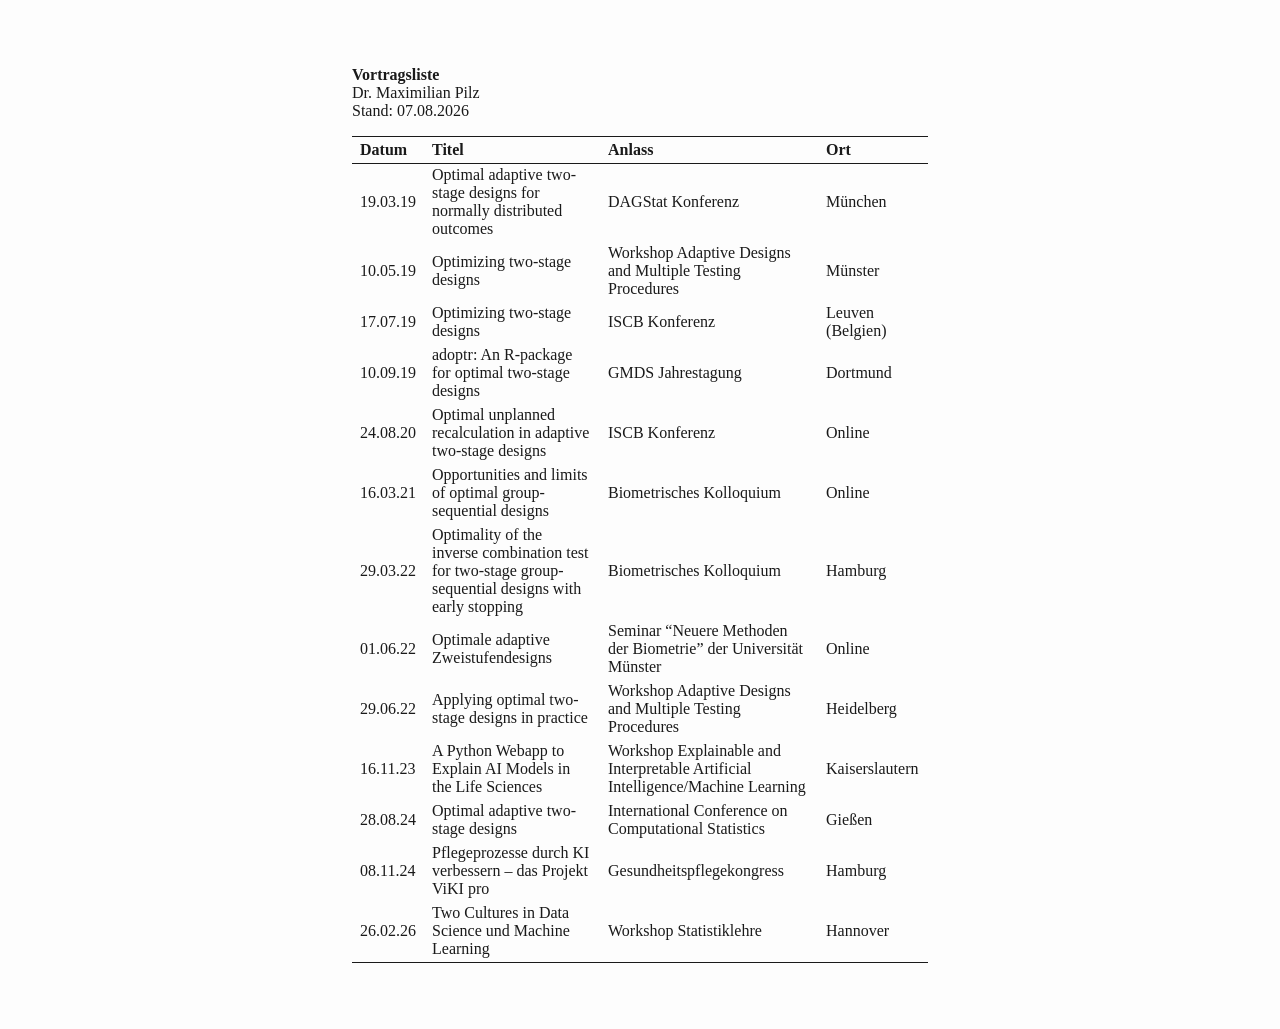
<file: assets/tex/vortraege.html>
<!DOCTYPE html>
<html xmlns="http://www.w3.org/1999/xhtml" lang="" xml:lang="">
<head>
  <meta charset="utf-8" />
  <meta name="generator" content="pandoc" />
  <meta name="viewport" content="width=device-width, initial-scale=1.0, user-scalable=yes" />
  <title>vortraege</title>
  <style>
    /* Default styles provided by pandoc.
    ** See https://pandoc.org/MANUAL.html#variables-for-html for config info.
    */
    html {
      color: #1a1a1a;
      background-color: #fdfdfd;
    }
    body {
      margin: 0 auto;
      max-width: 36em;
      padding-left: 50px;
      padding-right: 50px;
      padding-top: 50px;
      padding-bottom: 50px;
      hyphens: auto;
      overflow-wrap: break-word;
      text-rendering: optimizeLegibility;
      font-kerning: normal;
    }
    @media (max-width: 600px) {
      body {
        font-size: 0.9em;
        padding: 12px;
      }
      h1 {
        font-size: 1.8em;
      }
    }
    @media print {
      html {
        background-color: white;
      }
      body {
        background-color: transparent;
        color: black;
        font-size: 12pt;
      }
      p, h2, h3 {
        orphans: 3;
        widows: 3;
      }
      h2, h3, h4 {
        page-break-after: avoid;
      }
    }
    p {
      margin: 1em 0;
    }
    a {
      color: #1a1a1a;
    }
    a:visited {
      color: #1a1a1a;
    }
    img {
      max-width: 100%;
    }
    svg {
      height: auto;
      max-width: 100%;
    }
    h1, h2, h3, h4, h5, h6 {
      margin-top: 1.4em;
    }
    h5, h6 {
      font-size: 1em;
      font-style: italic;
    }
    h6 {
      font-weight: normal;
    }
    ol, ul {
      padding-left: 1.7em;
      margin-top: 1em;
    }
    li > ol, li > ul {
      margin-top: 0;
    }
    blockquote {
      margin: 1em 0 1em 1.7em;
      padding-left: 1em;
      border-left: 2px solid #e6e6e6;
      color: #606060;
    }
    code {
      font-family: Menlo, Monaco, Consolas, 'Lucida Console', monospace;
      font-size: 85%;
      margin: 0;
      hyphens: manual;
    }
    pre {
      margin: 1em 0;
      overflow: auto;
    }
    pre code {
      padding: 0;
      overflow: visible;
      overflow-wrap: normal;
    }
    .sourceCode {
     background-color: transparent;
     overflow: visible;
    }
    hr {
      border: none;
      border-top: 1px solid #1a1a1a;
      height: 1px;
      margin: 1em 0;
    }
    table {
      margin: 1em 0;
      border-collapse: collapse;
      width: 100%;
      overflow-x: auto;
      display: block;
      font-variant-numeric: lining-nums tabular-nums;
    }
    table caption {
      margin-bottom: 0.75em;
    }
    tbody {
      margin-top: 0.5em;
      border-top: 1px solid #1a1a1a;
      border-bottom: 1px solid #1a1a1a;
    }
    th {
      border-top: 1px solid #1a1a1a;
      padding: 0.25em 0.5em 0.25em 0.5em;
    }
    td {
      padding: 0.125em 0.5em 0.25em 0.5em;
    }
    header {
      margin-bottom: 4em;
      text-align: center;
    }
    #TOC li {
      list-style: none;
    }
    #TOC ul {
      padding-left: 1.3em;
    }
    #TOC > ul {
      padding-left: 0;
    }
    #TOC a:not(:hover) {
      text-decoration: none;
    }
    code{white-space: pre-wrap;}
    span.smallcaps{font-variant: small-caps;}
    div.columns{display: flex; gap: min(4vw, 1.5em);}
    div.column{flex: auto; overflow-x: auto;}
    div.hanging-indent{margin-left: 1.5em; text-indent: -1.5em;}
    /* The extra [class] is a hack that increases specificity enough to
       override a similar rule in reveal.js */
    ul.task-list[class]{list-style: none;}
    ul.task-list li input[type="checkbox"] {
      font-size: inherit;
      width: 0.8em;
      margin: 0 0.8em 0.2em -1.6em;
      vertical-align: middle;
    }
    .display.math{display: block; text-align: center; margin: 0.5rem auto;}
  </style>
</head>
<body>
<div class="center">
<p><span><strong>Vortragsliste</strong></span><br />
Dr. Maximilian Pilz<br />
Stand: 07.08.2026</p>
</div>
<table>
<thead>
<tr>
<th style="text-align: left;"><strong>Datum</strong></th>
<th style="text-align: left;"><strong>Titel</strong></th>
<th style="text-align: left;"><strong>Anlass</strong></th>
<th style="text-align: left;"><strong>Ort</strong></th>
</tr>
</thead>
<tbody>
<tr>
<td style="text-align: left;">19.03.19</td>
<td style="text-align: left;">Optimal adaptive two-stage designs for
normally distributed outcomes</td>
<td style="text-align: left;">DAGStat Konferenz</td>
<td style="text-align: left;">München</td>
</tr>
<tr>
<td style="text-align: left;">10.05.19</td>
<td style="text-align: left;">Optimizing two-stage designs</td>
<td style="text-align: left;">Workshop Adaptive Designs and Multiple
Testing Procedures</td>
<td style="text-align: left;">Münster</td>
</tr>
<tr>
<td style="text-align: left;">17.07.19</td>
<td style="text-align: left;">Optimizing two-stage designs</td>
<td style="text-align: left;">ISCB Konferenz</td>
<td style="text-align: left;">Leuven (Belgien)</td>
</tr>
<tr>
<td style="text-align: left;">10.09.19</td>
<td style="text-align: left;">adoptr: An R-package for optimal two-stage
designs</td>
<td style="text-align: left;">GMDS Jahrestagung</td>
<td style="text-align: left;">Dortmund</td>
</tr>
<tr>
<td style="text-align: left;">24.08.20</td>
<td style="text-align: left;">Optimal unplanned recalculation in
adaptive two-stage designs</td>
<td style="text-align: left;">ISCB Konferenz</td>
<td style="text-align: left;">Online</td>
</tr>
<tr>
<td style="text-align: left;">16.03.21</td>
<td style="text-align: left;">Opportunities and limits of optimal
group-sequential designs</td>
<td style="text-align: left;">Biometrisches Kolloquium</td>
<td style="text-align: left;">Online</td>
</tr>
<tr>
<td style="text-align: left;">29.03.22</td>
<td style="text-align: left;">Optimality of the inverse combination test
for two-stage group-sequential designs with early stopping</td>
<td style="text-align: left;">Biometrisches Kolloquium</td>
<td style="text-align: left;">Hamburg</td>
</tr>
<tr>
<td style="text-align: left;">01.06.22</td>
<td style="text-align: left;">Optimale adaptive Zweistufendesigns</td>
<td style="text-align: left;">Seminar “Neuere Methoden der Biometrie”
der Universität Münster</td>
<td style="text-align: left;">Online</td>
</tr>
<tr>
<td style="text-align: left;">29.06.22</td>
<td style="text-align: left;">Applying optimal two-stage designs in
practice</td>
<td style="text-align: left;">Workshop Adaptive Designs and Multiple
Testing Procedures</td>
<td style="text-align: left;">Heidelberg</td>
</tr>
<tr>
<td style="text-align: left;">16.11.23</td>
<td style="text-align: left;">A Python Webapp to Explain AI Models in
the Life Sciences</td>
<td style="text-align: left;">Workshop Explainable and Interpretable
Artificial Intelligence/Machine Learning</td>
<td style="text-align: left;">Kaiserslautern</td>
</tr>
<tr>
<td style="text-align: left;">28.08.24</td>
<td style="text-align: left;">Optimal adaptive two-stage designs</td>
<td style="text-align: left;">International Conference on Computational
Statistics</td>
<td style="text-align: left;">Gießen</td>
</tr>
<tr>
<td style="text-align: left;">08.11.24</td>
<td style="text-align: left;">Pflegeprozesse durch KI verbessern – das
Projekt ViKI pro</td>
<td style="text-align: left;">Gesundheitspflegekongress</td>
<td style="text-align: left;">Hamburg</td>
</tr>
<tr>
<td style="text-align: left;">26.02.26</td>
<td style="text-align: left;">Two Cultures in Data Science und Machine
Learning</td>
<td style="text-align: left;">Workshop Statistiklehre</td>
<td style="text-align: left;">Hannover</td>
</tr>
</tbody>
</table>
</body>
</html>
</file>
<file: assets/vendors/themify-icons/css/themify-icons.css>
@font-face {
	font-family: 'themify';
	src:url("../fonts/themify.eot?-fvbane");
	src:url("../fonts/themify.eot?#iefix-fvbane") format("embedded-opentype"),
		url("../fonts/themify.woff?-fvbane") format("woff"),
		url("../fonts/themify.ttf?-fvbane") format("truetype"),
		url("../fonts/themify.svg?-fvbane#themify") format("svg");
	font-weight: normal;
	font-style: normal;
}

[class^="ti-"], [class*=" ti-"] {
	font-family: 'themify';
	speak: none;
	font-style: normal;
	font-weight: normal;
	font-variant: normal;
	text-transform: none;
	line-height: 1;

	/* Better Font Rendering =========== */
	-webkit-font-smoothing: antialiased;
	-moz-osx-font-smoothing: grayscale;
}

.fontawesomeicon::before {
    display: inline-block;
    text-rendering: auto;
    -webkit-font-smoothing: antialiased;
 }

.Orcid::before {
   font: var(--fa-font-brands);
    content: ' \f8d2';
 }

.ti-wand:before {
	content: "\e600";
}
.ti-volume:before {
	content: "\e601";
}
.ti-user:before {
	content: "\e602";
}
.ti-unlock:before {
	content: "\e603";
}
.ti-unlink:before {
	content: "\e604";
}
.ti-trash:before {
	content: "\e605";
}
.ti-thought:before {
	content: "\e606";
}
.ti-target:before {
	content: "\e607";
}
.ti-tag:before {
	content: "\e608";
}
.ti-tablet:before {
	content: "\e609";
}
.ti-star:before {
	content: "\e60a";
}
.ti-spray:before {
	content: "\e60b";
}
.ti-signal:before {
	content: "\e60c";
}
.ti-shopping-cart:before {
	content: "\e60d";
}
.ti-shopping-cart-full:before {
	content: "\e60e";
}
.ti-settings:before {
	content: "\e60f";
}
.ti-search:before {
	content: "\e610";
}
.ti-zoom-in:before {
	content: "\e611";
}
.ti-zoom-out:before {
	content: "\e612";
}
.ti-cut:before {
	content: "\e613";
}
.ti-ruler:before {
	content: "\e614";
}
.ti-ruler-pencil:before {
	content: "\e615";
}
.ti-ruler-alt:before {
	content: "\e616";
}
.ti-bookmark:before {
	content: "\e617";
}
.ti-bookmark-alt:before {
	content: "\e618";
}
.ti-reload:before {
	content: "\e619";
}
.ti-plus:before {
	content: "\e61a";
}
.ti-pin:before {
	content: "\e61b";
}
.ti-pencil:before {
	content: "\e61c";
}
.ti-pencil-alt:before {
	content: "\e61d";
}
.ti-paint-roller:before {
	content: "\e61e";
}
.ti-paint-bucket:before {
	content: "\e61f";
}
.ti-na:before {
	content: "\e620";
}
.ti-mobile:before {
	content: "\e621";
}
.ti-minus:before {
	content: "\e622";
}
.ti-medall:before {
	content: "\e623";
}
.ti-medall-alt:before {
	content: "\e624";
}
.ti-marker:before {
	content: "\e625";
}
.ti-marker-alt:before {
	content: "\e626";
}
.ti-arrow-up:before {
	content: "\e627";
}
.ti-arrow-right:before {
	content: "\e628";
}
.ti-arrow-left:before {
	content: "\e629";
}
.ti-arrow-down:before {
	content: "\e62a";
}
.ti-lock:before {
	content: "\e62b";
}
.ti-location-arrow:before {
	content: "\e62c";
}
.ti-link:before {
	content: "\e62d";
}
.ti-layout:before {
	content: "\e62e";
}
.ti-layers:before {
	content: "\e62f";
}
.ti-layers-alt:before {
	content: "\e630";
}
.ti-key:before {
	content: "\e631";
}
.ti-import:before {
	content: "\e632";
}
.ti-image:before {
	content: "\e633";
}
.ti-heart:before {
	content: "\e634";
}
.ti-heart-broken:before {
	content: "\e635";
}
.ti-hand-stop:before {
	content: "\e636";
}
.ti-hand-open:before {
	content: "\e637";
}
.ti-hand-drag:before {
	content: "\e638";
}
.ti-folder:before {
	content: "\e639";
}
.ti-flag:before {
	content: "\e63a";
}
.ti-flag-alt:before {
	content: "\e63b";
}
.ti-flag-alt-2:before {
	content: "\e63c";
}
.ti-eye:before {
	content: "\e63d";
}
.ti-export:before {
	content: "\e63e";
}
.ti-exchange-vertical:before {
	content: "\e63f";
}
.ti-desktop:before {
	content: "\e640";
}
.ti-cup:before {
	content: "\e641";
}
.ti-crown:before {
	content: "\e642";
}
.ti-comments:before {
	content: "\e643";
}
.ti-comment:before {
	content: "\e644";
}
.ti-comment-alt:before {
	content: "\e645";
}
.ti-close:before {
	content: "\e646";
}
.ti-clip:before {
	content: "\e647";
}
.ti-angle-up:before {
	content: "\e648";
}
.ti-angle-right:before {
	content: "\e649";
}
.ti-angle-left:before {
	content: "\e64a";
}
.ti-angle-down:before {
	content: "\e64b";
}
.ti-check:before {
	content: "\e64c";
}
.ti-check-box:before {
	content: "\e64d";
}
.ti-camera:before {
	content: "\e64e";
}
.ti-announcement:before {
	content: "\e64f";
}
.ti-brush:before {
	content: "\e650";
}
.ti-briefcase:before {
	content: "\e651";
}
.ti-bolt:before {
	content: "\e652";
}
.ti-bolt-alt:before {
	content: "\e653";
}
.ti-blackboard:before {
	content: "\e654";
}
.ti-bag:before {
	content: "\e655";
}
.ti-move:before {
	content: "\e656";
}
.ti-arrows-vertical:before {
	content: "\e657";
}
.ti-arrows-horizontal:before {
	content: "\e658";
}
.ti-fullscreen:before {
	content: "\e659";
}
.ti-arrow-top-right:before {
	content: "\e65a";
}
.ti-arrow-top-left:before {
	content: "\e65b";
}
.ti-arrow-circle-up:before {
	content: "\e65c";
}
.ti-arrow-circle-right:before {
	content: "\e65d";
}
.ti-arrow-circle-left:before {
	content: "\e65e";
}
.ti-arrow-circle-down:before {
	content: "\e65f";
}
.ti-angle-double-up:before {
	content: "\e660";
}
.ti-angle-double-right:before {
	content: "\e661";
}
.ti-angle-double-left:before {
	content: "\e662";
}
.ti-angle-double-down:before {
	content: "\e663";
}
.ti-zip:before {
	content: "\e664";
}
.ti-world:before {
	content: "\e665";
}
.ti-wheelchair:before {
	content: "\e666";
}
.ti-view-list:before {
	content: "\e667";
}
.ti-view-list-alt:before {
	content: "\e668";
}
.ti-view-grid:before {
	content: "\e669";
}
.ti-uppercase:before {
	content: "\e66a";
}
.ti-upload:before {
	content: "\e66b";
}
.ti-underline:before {
	content: "\e66c";
}
.ti-truck:before {
	content: "\e66d";
}
.ti-timer:before {
	content: "\e66e";
}
.ti-ticket:before {
	content: "\e66f";
}
.ti-thumb-up:before {
	content: "\e670";
}
.ti-thumb-down:before {
	content: "\e671";
}
.ti-text:before {
	content: "\e672";
}
.ti-stats-up:before {
	content: "\e673";
}
.ti-stats-down:before {
	content: "\e674";
}
.ti-split-v:before {
	content: "\e675";
}
.ti-split-h:before {
	content: "\e676";
}
.ti-smallcap:before {
	content: "\e677";
}
.ti-shine:before {
	content: "\e678";
}
.ti-shift-right:before {
	content: "\e679";
}
.ti-shift-left:before {
	content: "\e67a";
}
.ti-shield:before {
	content: "\e67b";
}
.ti-notepad:before {
	content: "\e67c";
}
.ti-server:before {
	content: "\e67d";
}
.ti-quote-right:before {
	content: "\e67e";
}
.ti-quote-left:before {
	content: "\e67f";
}
.ti-pulse:before {
	content: "\e680";
}
.ti-printer:before {
	content: "\e681";
}
.ti-power-off:before {
	content: "\e682";
}
.ti-plug:before {
	content: "\e683";
}
.ti-pie-chart:before {
	content: "\e684";
}
.ti-paragraph:before {
	content: "\e685";
}
.ti-panel:before {
	content: "\e686";
}
.ti-package:before {
	content: "\e687";
}
.ti-music:before {
	content: "\e688";
}
.ti-music-alt:before {
	content: "\e689";
}
.ti-mouse:before {
	content: "\e68a";
}
.ti-mouse-alt:before {
	content: "\e68b";
}
.ti-money:before {
	content: "\e68c";
}
.ti-microphone:before {
	content: "\e68d";
}
.ti-menu:before {
	content: "\e68e";
}
.ti-menu-alt:before {
	content: "\e68f";
}
.ti-map:before {
	content: "\e690";
}
.ti-map-alt:before {
	content: "\e691";
}
.ti-loop:before {
	content: "\e692";
}
.ti-location-pin:before {
	content: "\e693";
}
.ti-list:before {
	content: "\e694";
}
.ti-light-bulb:before {
	content: "\e695";
}
.ti-Italic:before {
	content: "\e696";
}
.ti-info:before {
	content: "\e697";
}
.ti-infinite:before {
	content: "\e698";
}
.ti-id-badge:before {
	content: "\e699";
}
.ti-hummer:before {
	content: "\e69a";
}
.ti-home:before {
	content: "\e69b";
}
.ti-help:before {
	content: "\e69c";
}
.ti-headphone:before {
	content: "\e69d";
}
.ti-harddrives:before {
	content: "\e69e";
}
.ti-harddrive:before {
	content: "\e69f";
}
.ti-gift:before {
	content: "\e6a0";
}
.ti-game:before {
	content: "\e6a1";
}
.ti-filter:before {
	content: "\e6a2";
}
.ti-files:before {
	content: "\e6a3";
}
.ti-file:before {
	content: "\e6a4";
}
.ti-eraser:before {
	content: "\e6a5";
}
.ti-envelope:before {
	content: "\e6a6";
}
.ti-download:before {
	content: "\e6a7";
}
.ti-direction:before {
	content: "\e6a8";
}
.ti-direction-alt:before {
	content: "\e6a9";
}
.ti-dashboard:before {
	content: "\e6aa";
}
.ti-control-stop:before {
	content: "\e6ab";
}
.ti-control-shuffle:before {
	content: "\e6ac";
}
.ti-control-play:before {
	content: "\e6ad";
}
.ti-control-pause:before {
	content: "\e6ae";
}
.ti-control-forward:before {
	content: "\e6af";
}
.ti-control-backward:before {
	content: "\e6b0";
}
.ti-cloud:before {
	content: "\e6b1";
}
.ti-cloud-up:before {
	content: "\e6b2";
}
.ti-cloud-down:before {
	content: "\e6b3";
}
.ti-clipboard:before {
	content: "\e6b4";
}
.ti-car:before {
	content: "\e6b5";
}
.ti-calendar:before {
	content: "\e6b6";
}
.ti-book:before {
	content: "\e6b7";
}
.ti-bell:before {
	content: "\e6b8";
}
.ti-basketball:before {
	content: "\e6b9";
}
.ti-bar-chart:before {
	content: "\e6ba";
}
.ti-bar-chart-alt:before {
	content: "\e6bb";
}
.ti-back-right:before {
	content: "\e6bc";
}
.ti-back-left:before {
	content: "\e6bd";
}
.ti-arrows-corner:before {
	content: "\e6be";
}
.ti-archive:before {
	content: "\e6bf";
}
.ti-anchor:before {
	content: "\e6c0";
}
.ti-align-right:before {
	content: "\e6c1";
}
.ti-align-left:before {
	content: "\e6c2";
}
.ti-align-justify:before {
	content: "\e6c3";
}
.ti-align-center:before {
	content: "\e6c4";
}
.ti-alert:before {
	content: "\e6c5";
}
.ti-alarm-clock:before {
	content: "\e6c6";
}
.ti-agenda:before {
	content: "\e6c7";
}
.ti-write:before {
	content: "\e6c8";
}
.ti-window:before {
	content: "\e6c9";
}
.ti-widgetized:before {
	content: "\e6ca";
}
.ti-widget:before {
	content: "\e6cb";
}
.ti-widget-alt:before {
	content: "\e6cc";
}
.ti-wallet:before {
	content: "\e6cd";
}
.ti-video-clapper:before {
	content: "\e6ce";
}
.ti-video-camera:before {
	content: "\e6cf";
}
.ti-vector:before {
	content: "\e6d0";
}
.ti-themify-logo:before {
	content: "\e6d1";
}
.ti-themify-favicon:before {
	content: "\e6d2";
}
.ti-themify-favicon-alt:before {
	content: "\e6d3";
}
.ti-support:before {
	content: "\e6d4";
}
.ti-stamp:before {
	content: "\e6d5";
}
.ti-split-v-alt:before {
	content: "\e6d6";
}
.ti-slice:before {
	content: "\e6d7";
}
.ti-shortcode:before {
	content: "\e6d8";
}
.ti-shift-right-alt:before {
	content: "\e6d9";
}
.ti-shift-left-alt:before {
	content: "\e6da";
}
.ti-ruler-alt-2:before {
	content: "\e6db";
}
.ti-receipt:before {
	content: "\e6dc";
}
.ti-pin2:before {
	content: "\e6dd";
}
.ti-pin-alt:before {
	content: "\e6de";
}
.ti-pencil-alt2:before {
	content: "\e6df";
}
.ti-palette:before {
	content: "\e6e0";
}
.ti-more:before {
	content: "\e6e1";
}
.ti-more-alt:before {
	content: "\e6e2";
}
.ti-microphone-alt:before {
	content: "\e6e3";
}
.ti-magnet:before {
	content: "\e6e4";
}
.ti-line-double:before {
	content: "\e6e5";
}
.ti-line-dotted:before {
	content: "\e6e6";
}
.ti-line-dashed:before {
	content: "\e6e7";
}
.ti-layout-width-full:before {
	content: "\e6e8";
}
.ti-layout-width-default:before {
	content: "\e6e9";
}
.ti-layout-width-default-alt:before {
	content: "\e6ea";
}
.ti-layout-tab:before {
	content: "\e6eb";
}
.ti-layout-tab-window:before {
	content: "\e6ec";
}
.ti-layout-tab-v:before {
	content: "\e6ed";
}
.ti-layout-tab-min:before {
	content: "\e6ee";
}
.ti-layout-slider:before {
	content: "\e6ef";
}
.ti-layout-slider-alt:before {
	content: "\e6f0";
}
.ti-layout-sidebar-right:before {
	content: "\e6f1";
}
.ti-layout-sidebar-none:before {
	content: "\e6f2";
}
.ti-layout-sidebar-left:before {
	content: "\e6f3";
}
.ti-layout-placeholder:before {
	content: "\e6f4";
}
.ti-layout-menu:before {
	content: "\e6f5";
}
.ti-layout-menu-v:before {
	content: "\e6f6";
}
.ti-layout-menu-separated:before {
	content: "\e6f7";
}
.ti-layout-menu-full:before {
	content: "\e6f8";
}
.ti-layout-media-right-alt:before {
	content: "\e6f9";
}
.ti-layout-media-right:before {
	content: "\e6fa";
}
.ti-layout-media-overlay:before {
	content: "\e6fb";
}
.ti-layout-media-overlay-alt:before {
	content: "\e6fc";
}
.ti-layout-media-overlay-alt-2:before {
	content: "\e6fd";
}
.ti-layout-media-left-alt:before {
	content: "\e6fe";
}
.ti-layout-media-left:before {
	content: "\e6ff";
}
.ti-layout-media-center-alt:before {
	content: "\e700";
}
.ti-layout-media-center:before {
	content: "\e701";
}
.ti-layout-list-thumb:before {
	content: "\e702";
}
.ti-layout-list-thumb-alt:before {
	content: "\e703";
}
.ti-layout-list-post:before {
	content: "\e704";
}
.ti-layout-list-large-image:before {
	content: "\e705";
}
.ti-layout-line-solid:before {
	content: "\e706";
}
.ti-layout-grid4:before {
	content: "\e707";
}
.ti-layout-grid3:before {
	content: "\e708";
}
.ti-layout-grid2:before {
	content: "\e709";
}
.ti-layout-grid2-thumb:before {
	content: "\e70a";
}
.ti-layout-cta-right:before {
	content: "\e70b";
}
.ti-layout-cta-left:before {
	content: "\e70c";
}
.ti-layout-cta-center:before {
	content: "\e70d";
}
.ti-layout-cta-btn-right:before {
	content: "\e70e";
}
.ti-layout-cta-btn-left:before {
	content: "\e70f";
}
.ti-layout-column4:before {
	content: "\e710";
}
.ti-layout-column3:before {
	content: "\e711";
}
.ti-layout-column2:before {
	content: "\e712";
}
.ti-layout-accordion-separated:before {
	content: "\e713";
}
.ti-layout-accordion-merged:before {
	content: "\e714";
}
.ti-layout-accordion-list:before {
	content: "\e715";
}
.ti-ink-pen:before {
	content: "\e716";
}
.ti-info-alt:before {
	content: "\e717";
}
.ti-help-alt:before {
	content: "\e718";
}
.ti-headphone-alt:before {
	content: "\e719";
}
.ti-hand-point-up:before {
	content: "\e71a";
}
.ti-hand-point-right:before {
	content: "\e71b";
}
.ti-hand-point-left:before {
	content: "\e71c";
}
.ti-hand-point-down:before {
	content: "\e71d";
}
.ti-gallery:before {
	content: "\e71e";
}
.ti-face-smile:before {
	content: "\e71f";
}
.ti-face-sad:before {
	content: "\e720";
}
.ti-credit-card:before {
	content: "\e721";
}
.ti-control-skip-forward:before {
	content: "\e722";
}
.ti-control-skip-backward:before {
	content: "\e723";
}
.ti-control-record:before {
	content: "\e724";
}
.ti-control-eject:before {
	content: "\e725";
}
.ti-comments-smiley:before {
	content: "\e726";
}
.ti-brush-alt:before {
	content: "\e727";
}
.ti-youtube:before {
	content: "\e728";
}
.ti-vimeo:before {
	content: "\e729";
}
.ti-twitter:before {
	content: "\e72a";
}
.ti-time:before {
	content: "\e72b";
}
.ti-tumblr:before {
	content: "\e72c";
}
.ti-skype:before {
	content: "\e72d";
}
.ti-share:before {
	content: "\e72e";
}
.ti-share-alt:before {
	content: "\e72f";
}
.ti-rocket:before {
	content: "\e730";
}
.ti-pinterest:before {
	content: "\e731";
}
.ti-new-window:before {
	content: "\e732";
}
.ti-microsoft:before {
	content: "\e733";
}
.ti-list-ol:before {
	content: "\e734";
}
.ti-linkedin:before {
	content: "\e735";
}
.ti-layout-sidebar-2:before {
	content: "\e736";
}
.ti-layout-grid4-alt:before {
	content: "\e737";
}
.ti-layout-grid3-alt:before {
	content: "\e738";
}
.ti-layout-grid2-alt:before {
	content: "\e739";
}
.ti-layout-column4-alt:before {
	content: "\e73a";
}
.ti-layout-column3-alt:before {
	content: "\e73b";
}
.ti-layout-column2-alt:before {
	content: "\e73c";
}
.ti-instagram:before {
	content: "\e73d";
}
.ti-google:before {
	content: "\e73e";
}
.ti-github:before {
	content: "\e73f";
}
.ti-flickr:before {
	content: "\e740";
}
.ti-facebook:before {
	content: "\e741";
}
.ti-dropbox:before {
	content: "\e742";
}
.ti-dribbble:before {
	content: "\e743";
}
.ti-apple:before {
	content: "\e744";
}
.ti-android:before {
	content: "\e745";
}
.ti-save:before {
	content: "\e746";
}
.ti-save-alt:before {
	content: "\e747";
}
.ti-yahoo:before {
	content: "\e748";
}
.ti-wordpress:before {
	content: "\e749";
}
.ti-vimeo-alt:before {
	content: "\e74a";
}
.ti-twitter-alt:before {
	content: "\e74b";
}
.ti-tumblr-alt:before {
	content: "\e74c";
}
.ti-trello:before {
	content: "\e74d";
}
.ti-stack-overflow:before {
	content: "\e74e";
}
.ti-soundcloud:before {
	content: "\e74f";
}
.ti-sharethis:before {
	content: "\e750";
}
.ti-sharethis-alt:before {
	content: "\e751";
}
.ti-reddit:before {
	content: "\e752";
}
.ti-pinterest-alt:before {
	content: "\e753";
}
.ti-microsoft-alt:before {
	content: "\e754";
}
.ti-linux:before {
	content: "\e755";
}
.ti-jsfiddle:before {
	content: "\e756";
}
.ti-joomla:before {
	content: "\e757";
}
.ti-html5:before {
	content: "\e758";
}
.ti-flickr-alt:before {
	content: "\e759";
}
.ti-email:before {
	content: "\e75a";
}
.ti-drupal:before {
	content: "\e75b";
}
.ti-dropbox-alt:before {
	content: "\e75c";
}
.ti-css3:before {
	content: "\e75d";
}
.ti-rss:before {
	content: "\e75e";
}
.ti-rss-alt:before {
	content: "\e75f";
}
</file>
<file: assets/vendors/fork-awesome/css/fork-awesome.min.css>
/*!
Fork Awesome 1.2.0
License - https://forkaweso.me/Fork-Awesome/license

Copyright 2018 Dave Gandy & Fork Awesome

Permission is hereby granted, free of charge, to any person obtaining a copy of this software and associated documentation files (the "Software"), to deal in the Software without restriction, including without limitation the rights to use, copy, modify, merge, publish, distribute, sublicense, and/or sell copies of the Software, and to permit persons to whom the Software is furnished to do so, subject to the following conditions:

The above copyright notice and this permission notice shall be included in all copies or substantial portions of the Software.

THE SOFTWARE IS PROVIDED "AS IS", WITHOUT WARRANTY OF ANY KIND, EXPRESS OR IMPLIED, INCLUDING BUT NOT LIMITED TO THE WARRANTIES OF MERCHANTABILITY, FITNESS FOR A PARTICULAR PURPOSE AND NONINFRINGEMENT. IN NO EVENT SHALL THE AUTHORS OR COPYRIGHT HOLDERS BE LIABLE FOR ANY CLAIM, DAMAGES OR OTHER LIABILITY, WHETHER IN AN ACTION OF CONTRACT, TORT OR OTHERWISE, ARISING FROM, OUT OF OR IN CONNECTION WITH THE SOFTWARE OR THE USE OR OTHER DEALINGS IN THE SOFTWARE.
 */@font-face{font-family:ForkAwesome;src:url(../fonts/forkawesome-webfont.eot?v=1.2.0);src:url(../fonts/forkawesome-webfont.eot?#iefix&v=1.2.0) format('embedded-opentype'),url(../fonts/forkawesome-webfont.woff2?v=1.2.0) format('woff2'),url(../fonts/forkawesome-webfont.woff?v=1.2.0) format('woff'),url(../fonts/forkawesome-webfont.ttf?v=1.2.0) format('truetype'),url(../fonts/forkawesome-webfont.svg?v=1.2.0#forkawesomeregular) format('svg');font-weight:400;font-style:normal;font-display:block}.fa{display:inline-block;font:normal normal normal 14px/1 ForkAwesome;font-size:inherit;text-rendering:auto;-webkit-font-smoothing:antialiased;-moz-osx-font-smoothing:grayscale}.fa-lg{font-size:1.33333333em;line-height:.75em;vertical-align:-15%}.fa-2x{font-size:2em}.fa-3x{font-size:3em}.fa-4x{font-size:4em}.fa-5x{font-size:5em}.fa-fw{width:1.28571429em;text-align:center}.fa-ul{padding-left:0;margin-left:2.14285714em;list-style-type:none}.fa-ul>li{position:relative}.fa-li{position:absolute;left:-2.14285714em;width:2.14285714em;top:.14285714em;text-align:center}.fa-li.fa-lg{left:-1.85714286em}.fa-border{padding:.2em .25em .15em;border:solid .08em #eee;border-radius:.1em}.fa-pull-left{float:left}.fa-pull-right{float:right}.fa.fa-pull-left{margin-right:.3em}.fa.fa-pull-right{margin-left:.3em}.pull-right{float:right}.pull-left{float:left}.fa.pull-left{margin-right:.3em}.fa.pull-right{margin-left:.3em}.fa-spin{-webkit-animation:fa-spin 2s infinite linear;animation:fa-spin 2s infinite linear}.fa-pulse{-webkit-animation:fa-spin 1s infinite steps(8);animation:fa-spin 1s infinite steps(8)}@-webkit-keyframes fa-spin{0%{-webkit-transform:rotate(0);transform:rotate(0)}100%{-webkit-transform:rotate(359deg);transform:rotate(359deg)}}@keyframes fa-spin{0%{-webkit-transform:rotate(0);transform:rotate(0)}100%{-webkit-transform:rotate(359deg);transform:rotate(359deg)}}.fa-rotate-90{-ms-filter:"progid:DXImageTransform.Microsoft.BasicImage(rotation=1)";-webkit-transform:rotate(90deg);-ms-transform:rotate(90deg);transform:rotate(90deg)}.fa-rotate-180{-ms-filter:"progid:DXImageTransform.Microsoft.BasicImage(rotation=2)";-webkit-transform:rotate(180deg);-ms-transform:rotate(180deg);transform:rotate(180deg)}.fa-rotate-270{-ms-filter:"progid:DXImageTransform.Microsoft.BasicImage(rotation=3)";-webkit-transform:rotate(270deg);-ms-transform:rotate(270deg);transform:rotate(270deg)}.fa-flip-horizontal{-ms-filter:"progid:DXImageTransform.Microsoft.BasicImage(rotation=0, mirror=1)";-webkit-transform:scale(-1,1);-ms-transform:scale(-1,1);transform:scale(-1,1)}.fa-flip-vertical{-ms-filter:"progid:DXImageTransform.Microsoft.BasicImage(rotation=2, mirror=1)";-webkit-transform:scale(1,-1);-ms-transform:scale(1,-1);transform:scale(1,-1)}:root .fa-flip-horizontal,:root .fa-flip-vertical,:root .fa-rotate-180,:root .fa-rotate-270,:root .fa-rotate-90{filter:none}.fa-stack{position:relative;display:inline-block;width:2em;height:2em;line-height:2em;vertical-align:middle}.fa-stack-1x,.fa-stack-2x{position:absolute;left:0;width:100%;text-align:center}.fa-stack-1x{line-height:inherit}.fa-stack-2x{font-size:2em}.fa-inverse{color:#fff}.fa-glass:before{content:"\f000"}.fa-music:before{content:"\f001"}.fa-search:before{content:"\f002"}.fa-envelope-o:before{content:"\f003"}.fa-heart:before{content:"\f004"}.fa-star:before{content:"\f005"}.fa-star-o:before{content:"\f006"}.fa-user:before{content:"\f007"}.fa-film:before{content:"\f008"}.fa-th-large:before{content:"\f009"}.fa-th:before{content:"\f00a"}.fa-th-list:before{content:"\f00b"}.fa-check:before{content:"\f00c"}.fa-close:before,.fa-remove:before,.fa-times:before{content:"\f00d"}.fa-search-plus:before{content:"\f00e"}.fa-search-minus:before{content:"\f010"}.fa-power-off:before{content:"\f011"}.fa-signal:before{content:"\f012"}.fa-cog:before,.fa-gear:before{content:"\f013"}.fa-trash-o:before{content:"\f014"}.fa-home:before{content:"\f015"}.fa-file-o:before{content:"\f016"}.fa-clock-o:before{content:"\f017"}.fa-road:before{content:"\f018"}.fa-download:before{content:"\f019"}.fa-arrow-circle-o-down:before{content:"\f01a"}.fa-arrow-circle-o-up:before{content:"\f01b"}.fa-inbox:before{content:"\f01c"}.fa-play-circle-o:before{content:"\f01d"}.fa-repeat:before,.fa-rotate-right:before{content:"\f01e"}.fa-refresh:before,.fa-sync:before{content:"\f021"}.fa-list-alt:before{content:"\f022"}.fa-lock:before{content:"\f023"}.fa-flag:before{content:"\f024"}.fa-headphones:before{content:"\f025"}.fa-volume-off:before{content:"\f026"}.fa-volume-down:before{content:"\f027"}.fa-volume-up:before{content:"\f028"}.fa-qrcode:before{content:"\f029"}.fa-barcode:before{content:"\f02a"}.fa-tag:before{content:"\f02b"}.fa-tags:before{content:"\f02c"}.fa-book:before{content:"\f02d"}.fa-bookmark:before{content:"\f02e"}.fa-print:before{content:"\f02f"}.fa-camera:before{content:"\f030"}.fa-font:before{content:"\f031"}.fa-bold:before{content:"\f032"}.fa-italic:before{content:"\f033"}.fa-text-height:before{content:"\f034"}.fa-text-width:before{content:"\f035"}.fa-align-left:before{content:"\f036"}.fa-align-center:before{content:"\f037"}.fa-align-right:before{content:"\f038"}.fa-align-justify:before{content:"\f039"}.fa-list:before{content:"\f03a"}.fa-dedent:before,.fa-outdent:before{content:"\f03b"}.fa-indent:before{content:"\f03c"}.fa-video-camera:before,.fa-video:before{content:"\f03d"}.fa-image:before,.fa-photo:before,.fa-picture-o:before{content:"\f03e"}.fa-pencil:before{content:"\f040"}.fa-map-marker:before{content:"\f041"}.fa-adjust:before{content:"\f042"}.fa-tint:before{content:"\f043"}.fa-edit:before,.fa-pencil-square-o:before{content:"\f044"}.fa-share-square-o:before{content:"\f045"}.fa-check-square-o:before{content:"\f046"}.fa-arrows:before{content:"\f047"}.fa-step-backward:before{content:"\f048"}.fa-fast-backward:before{content:"\f049"}.fa-backward:before{content:"\f04a"}.fa-play:before{content:"\f04b"}.fa-pause:before{content:"\f04c"}.fa-stop:before{content:"\f04d"}.fa-forward:before{content:"\f04e"}.fa-fast-forward:before{content:"\f050"}.fa-step-forward:before{content:"\f051"}.fa-eject:before{content:"\f052"}.fa-chevron-left:before{content:"\f053"}.fa-chevron-right:before{content:"\f054"}.fa-plus-circle:before{content:"\f055"}.fa-minus-circle:before{content:"\f056"}.fa-times-circle:before{content:"\f057"}.fa-check-circle:before{content:"\f058"}.fa-question-circle:before{content:"\f059"}.fa-info-circle:before{content:"\f05a"}.fa-crosshairs:before{content:"\f05b"}.fa-times-circle-o:before{content:"\f05c"}.fa-check-circle-o:before{content:"\f05d"}.fa-ban:before{content:"\f05e"}.fa-arrow-left:before{content:"\f060"}.fa-arrow-right:before{content:"\f061"}.fa-arrow-up:before{content:"\f062"}.fa-arrow-down:before{content:"\f063"}.fa-mail-forward:before,.fa-share:before{content:"\f064"}.fa-expand:before{content:"\f065"}.fa-compress:before{content:"\f066"}.fa-plus:before{content:"\f067"}.fa-minus:before{content:"\f068"}.fa-asterisk:before{content:"\f069"}.fa-exclamation-circle:before{content:"\f06a"}.fa-gift:before{content:"\f06b"}.fa-leaf:before{content:"\f06c"}.fa-fire:before{content:"\f06d"}.fa-eye:before{content:"\f06e"}.fa-eye-slash:before{content:"\f070"}.fa-exclamation-triangle:before,.fa-warning:before{content:"\f071"}.fa-plane:before{content:"\f072"}.fa-calendar:before{content:"\f073"}.fa-random:before{content:"\f074"}.fa-comment:before{content:"\f075"}.fa-magnet:before{content:"\f076"}.fa-chevron-up:before{content:"\f077"}.fa-chevron-down:before{content:"\f078"}.fa-retweet:before{content:"\f079"}.fa-shopping-cart:before{content:"\f07a"}.fa-folder:before{content:"\f07b"}.fa-folder-open:before{content:"\f07c"}.fa-arrows-v:before{content:"\f07d"}.fa-arrows-h:before{content:"\f07e"}.fa-bar-chart-o:before,.fa-bar-chart:before{content:"\f080"}.fa-twitter-square:before{content:"\f081"}.fa-facebook-square:before{content:"\f082"}.fa-camera-retro:before{content:"\f083"}.fa-key:before{content:"\f084"}.fa-cogs:before,.fa-gears:before{content:"\f085"}.fa-comments:before{content:"\f086"}.fa-thumbs-o-up:before{content:"\f087"}.fa-thumbs-o-down:before{content:"\f088"}.fa-star-half:before{content:"\f089"}.fa-heart-o:before{content:"\f08a"}.fa-sign-out:before{content:"\f08b"}.fa-linkedin-square:before{content:"\f08c"}.fa-thumb-tack:before{content:"\f08d"}.fa-external-link:before{content:"\f08e"}.fa-sign-in:before{content:"\f090"}.fa-trophy:before{content:"\f091"}.fa-github-square:before{content:"\f092"}.fa-upload:before{content:"\f093"}.fa-lemon-o:before{content:"\f094"}.fa-phone:before{content:"\f095"}.fa-square-o:before{content:"\f096"}.fa-bookmark-o:before{content:"\f097"}.fa-phone-square:before{content:"\f098"}.fa-twitter:before{content:"\f099"}.fa-facebook-f:before,.fa-facebook:before{content:"\f09a"}.fa-github:before{content:"\f09b"}.fa-unlock:before{content:"\f09c"}.fa-credit-card:before{content:"\f09d"}.fa-feed:before,.fa-rss:before{content:"\f09e"}.fa-hdd-o:before{content:"\f0a0"}.fa-bullhorn:before{content:"\f0a1"}.fa-bell-o:before{content:"\f0f3"}.fa-certificate:before{content:"\f0a3"}.fa-hand-o-right:before{content:"\f0a4"}.fa-hand-o-left:before{content:"\f0a5"}.fa-hand-o-up:before{content:"\f0a6"}.fa-hand-o-down:before{content:"\f0a7"}.fa-arrow-circle-left:before{content:"\f0a8"}.fa-arrow-circle-right:before{content:"\f0a9"}.fa-arrow-circle-up:before{content:"\f0aa"}.fa-arrow-circle-down:before{content:"\f0ab"}.fa-globe:before{content:"\f0ac"}.fa-globe-e:before{content:"\f304"}.fa-globe-w:before{content:"\f305"}.fa-wrench:before{content:"\f0ad"}.fa-tasks:before{content:"\f0ae"}.fa-filter:before{content:"\f0b0"}.fa-briefcase:before{content:"\f0b1"}.fa-arrows-alt:before{content:"\f0b2"}.fa-community:before,.fa-group:before,.fa-users:before{content:"\f0c0"}.fa-chain:before,.fa-link:before{content:"\f0c1"}.fa-cloud:before{content:"\f0c2"}.fa-flask:before{content:"\f0c3"}.fa-cut:before,.fa-scissors:before{content:"\f0c4"}.fa-copy:before,.fa-files-o:before{content:"\f0c5"}.fa-paperclip:before{content:"\f0c6"}.fa-floppy-o:before,.fa-save:before{content:"\f0c7"}.fa-square:before{content:"\f0c8"}.fa-bars:before,.fa-navicon:before,.fa-reorder:before{content:"\f0c9"}.fa-list-ul:before{content:"\f0ca"}.fa-list-ol:before{content:"\f0cb"}.fa-strikethrough:before{content:"\f0cc"}.fa-underline:before{content:"\f0cd"}.fa-table:before{content:"\f0ce"}.fa-magic:before{content:"\f0d0"}.fa-truck:before{content:"\f0d1"}.fa-pinterest:before{content:"\f0d2"}.fa-pinterest-square:before{content:"\f0d3"}.fa-google-plus-square:before{content:"\f0d4"}.fa-google-plus-g:before,.fa-google-plus:before{content:"\f0d5"}.fa-money:before{content:"\f0d6"}.fa-caret-down:before{content:"\f0d7"}.fa-caret-up:before{content:"\f0d8"}.fa-caret-left:before{content:"\f0d9"}.fa-caret-right:before{content:"\f0da"}.fa-columns:before{content:"\f0db"}.fa-sort:before,.fa-unsorted:before{content:"\f0dc"}.fa-sort-desc:before,.fa-sort-down:before{content:"\f0dd"}.fa-sort-asc:before,.fa-sort-up:before{content:"\f0de"}.fa-envelope:before{content:"\f0e0"}.fa-linkedin:before{content:"\f0e1"}.fa-rotate-left:before,.fa-undo:before{content:"\f0e2"}.fa-gavel:before,.fa-legal:before{content:"\f0e3"}.fa-dashboard:before,.fa-tachometer:before{content:"\f0e4"}.fa-comment-o:before{content:"\f0e5"}.fa-comments-o:before{content:"\f0e6"}.fa-bolt:before,.fa-flash:before{content:"\f0e7"}.fa-sitemap:before{content:"\f0e8"}.fa-umbrella:before{content:"\f0e9"}.fa-clipboard:before,.fa-paste:before{content:"\f0ea"}.fa-lightbulb-o:before{content:"\f0eb"}.fa-exchange:before{content:"\f0ec"}.fa-cloud-download:before{content:"\f0ed"}.fa-cloud-upload:before{content:"\f0ee"}.fa-user-md:before{content:"\f0f0"}.fa-stethoscope:before{content:"\f0f1"}.fa-suitcase:before{content:"\f0f2"}.fa-bell:before{content:"\f0a2"}.fa-coffee:before{content:"\f0f4"}.fa-cutlery:before,.fa-utensils:before{content:"\f0f5"}.fa-file-text-o:before{content:"\f0f6"}.fa-building-o:before{content:"\f0f7"}.fa-hospital-o:before{content:"\f0f8"}.fa-ambulance:before{content:"\f0f9"}.fa-medkit:before{content:"\f0fa"}.fa-fighter-jet:before{content:"\f0fb"}.fa-beer:before{content:"\f0fc"}.fa-h-square:before{content:"\f0fd"}.fa-plus-square:before{content:"\f0fe"}.fa-angle-double-left:before{content:"\f100"}.fa-angle-double-right:before{content:"\f101"}.fa-angle-double-up:before{content:"\f102"}.fa-angle-double-down:before{content:"\f103"}.fa-angle-left:before{content:"\f104"}.fa-angle-right:before{content:"\f105"}.fa-angle-up:before{content:"\f106"}.fa-angle-down:before{content:"\f107"}.fa-desktop:before{content:"\f108"}.fa-laptop:before{content:"\f109"}.fa-tablet:before{content:"\f10a"}.fa-mobile-phone:before,.fa-mobile:before{content:"\f10b"}.fa-circle-o:before{content:"\f10c"}.fa-quote-left:before{content:"\f10d"}.fa-quote-right:before{content:"\f10e"}.fa-spinner:before{content:"\f110"}.fa-circle:before{content:"\f111"}.fa-mail-reply:before,.fa-reply:before{content:"\f112"}.fa-github-alt:before{content:"\f113"}.fa-folder-o:before{content:"\f114"}.fa-folder-open-o:before{content:"\f115"}.fa-smile-o:before{content:"\f118"}.fa-frown-o:before{content:"\f119"}.fa-meh-o:before{content:"\f11a"}.fa-gamepad:before{content:"\f11b"}.fa-keyboard-o:before{content:"\f11c"}.fa-flag-o:before{content:"\f11d"}.fa-flag-checkered:before{content:"\f11e"}.fa-terminal:before{content:"\f120"}.fa-code:before{content:"\f121"}.fa-mail-reply-all:before,.fa-reply-all:before{content:"\f122"}.fa-star-half-empty:before,.fa-star-half-full:before,.fa-star-half-o:before{content:"\f123"}.fa-location-arrow:before{content:"\f124"}.fa-crop:before{content:"\f125"}.fa-code-fork:before{content:"\f126"}.fa-chain-broken:before,.fa-unlink:before{content:"\f127"}.fa-question:before{content:"\f128"}.fa-info:before{content:"\f129"}.fa-exclamation:before{content:"\f12a"}.fa-superscript:before{content:"\f12b"}.fa-subscript:before{content:"\f12c"}.fa-eraser:before{content:"\f12d"}.fa-puzzle-piece:before{content:"\f12e"}.fa-microphone:before{content:"\f130"}.fa-microphone-slash:before{content:"\f131"}.fa-shield:before{content:"\f132"}.fa-calendar-o:before{content:"\f133"}.fa-fire-extinguisher:before{content:"\f134"}.fa-rocket:before{content:"\f135"}.fa-maxcdn:before{content:"\f136"}.fa-chevron-circle-left:before{content:"\f137"}.fa-chevron-circle-right:before{content:"\f138"}.fa-chevron-circle-up:before{content:"\f139"}.fa-chevron-circle-down:before{content:"\f13a"}.fa-html5:before{content:"\f13b"}.fa-css3:before{content:"\f13c"}.fa-anchor:before{content:"\f13d"}.fa-unlock-alt:before{content:"\f13e"}.fa-bullseye:before{content:"\f140"}.fa-ellipsis-h:before{content:"\f141"}.fa-ellipsis-v:before{content:"\f142"}.fa-rss-square:before{content:"\f143"}.fa-play-circle:before{content:"\f144"}.fa-ticket:before{content:"\f145"}.fa-minus-square:before{content:"\f146"}.fa-minus-square-o:before{content:"\f147"}.fa-level-up:before{content:"\f148"}.fa-level-down:before{content:"\f149"}.fa-check-square:before{content:"\f14a"}.fa-pencil-square:before{content:"\f14b"}.fa-external-link-square:before{content:"\f14c"}.fa-share-square:before{content:"\f14d"}.fa-compass:before{content:"\f14e"}.fa-caret-square-o-down:before,.fa-toggle-down:before{content:"\f150"}.fa-caret-square-o-up:before,.fa-toggle-up:before{content:"\f151"}.fa-caret-square-o-right:before,.fa-toggle-right:before{content:"\f152"}.fa-eur:before,.fa-euro:before{content:"\f153"}.fa-gbp:before,.fa-pound:before{content:"\f154"}.fa-dollar:before,.fa-usd:before{content:"\f155"}.fa-inr:before,.fa-rupee:before{content:"\f156"}.fa-cny:before,.fa-jpy:before,.fa-rmb:before,.fa-yen:before{content:"\f157"}.fa-rouble:before,.fa-rub:before,.fa-ruble:before{content:"\f158"}.fa-krw:before,.fa-won:before{content:"\f159"}.fa-bitcoin:before,.fa-btc:before{content:"\f15a"}.fa-file:before{content:"\f15b"}.fa-file-text:before{content:"\f15c"}.fa-sort-alpha-asc:before,.fa-sort-alpha-down:before{content:"\f15d"}.fa-sort-alpha-desc:before,.fa-sort-alpha-up:before{content:"\f15e"}.fa-sort-amount-asc:before,.fa-sort-amount-down:before{content:"\f160"}.fa-sort-amount-desc:before,.fa-sort-amount-up:before{content:"\f161"}.fa-sort-numeric-asc:before,.fa-sort-numeric-down:before{content:"\f162"}.fa-sort-numeric-desc:before,.fa-sort-numeric-up:before{content:"\f163"}.fa-thumbs-up:before{content:"\f164"}.fa-thumbs-down:before{content:"\f165"}.fa-youtube-square:before{content:"\f166"}.fa-youtube:before{content:"\f167"}.fa-xing:before{content:"\f168"}.fa-xing-square:before{content:"\f169"}.fa-youtube-play:before{content:"\f16a"}.fa-dropbox:before{content:"\f16b"}.fa-stack-overflow:before{content:"\f16c"}.fa-instagram:before{content:"\f16d"}.fa-flickr:before{content:"\f16e"}.fa-adn:before{content:"\f170"}.fa-bitbucket:before{content:"\f171"}.fa-bitbucket-square:before{content:"\f172"}.fa-tumblr:before{content:"\f173"}.fa-tumblr-square:before{content:"\f174"}.fa-long-arrow-down:before{content:"\f175"}.fa-long-arrow-up:before{content:"\f176"}.fa-long-arrow-left:before{content:"\f177"}.fa-long-arrow-right:before{content:"\f178"}.fa-apple:before{content:"\f179"}.fa-windows:before{content:"\f17a"}.fa-android:before{content:"\f17b"}.fa-linux:before{content:"\f17c"}.fa-dribbble:before{content:"\f17d"}.fa-skype:before{content:"\f17e"}.fa-foursquare:before{content:"\f180"}.fa-trello:before{content:"\f181"}.fa-female:before{content:"\f182"}.fa-male:before{content:"\f183"}.fa-gittip:before,.fa-gratipay:before{content:"\f184"}.fa-sun-o:before{content:"\f185"}.fa-moon-o:before{content:"\f186"}.fa-archive:before{content:"\f187"}.fa-bug:before{content:"\f188"}.fa-vk:before{content:"\f189"}.fa-weibo:before{content:"\f18a"}.fa-renren:before{content:"\f18b"}.fa-pagelines:before{content:"\f18c"}.fa-stack-exchange:before{content:"\f18d"}.fa-arrow-circle-o-right:before{content:"\f18e"}.fa-arrow-circle-o-left:before{content:"\f190"}.fa-caret-square-o-left:before,.fa-toggle-left:before{content:"\f191"}.fa-dot-circle-o:before{content:"\f192"}.fa-wheelchair:before{content:"\f193"}.fa-vimeo-square:before{content:"\f194"}.fa-try:before,.fa-turkish-lira:before{content:"\f195"}.fa-plus-square-o:before{content:"\f196"}.fa-space-shuttle:before{content:"\f197"}.fa-slack:before{content:"\f198"}.fa-envelope-square:before{content:"\f199"}.fa-wordpress:before{content:"\f19a"}.fa-openid:before{content:"\f19b"}.fa-bank:before,.fa-institution:before,.fa-university:before{content:"\f19c"}.fa-graduation-cap:before,.fa-mortar-board:before{content:"\f19d"}.fa-yahoo:before{content:"\f19e"}.fa-google:before{content:"\f1a0"}.fa-reddit:before{content:"\f1a1"}.fa-reddit-square:before{content:"\f1a2"}.fa-stumbleupon-circle:before{content:"\f1a3"}.fa-stumbleupon:before{content:"\f1a4"}.fa-delicious:before{content:"\f1a5"}.fa-digg:before{content:"\f1a6"}.fa-drupal:before{content:"\f1a9"}.fa-joomla:before{content:"\f1aa"}.fa-language:before{content:"\f1ab"}.fa-fax:before{content:"\f1ac"}.fa-building:before{content:"\f1ad"}.fa-child:before{content:"\f1ae"}.fa-paw:before{content:"\f1b0"}.fa-spoon:before,.fa-utensil-spoon:before{content:"\f1b1"}.fa-cube:before{content:"\f1b2"}.fa-cubes:before{content:"\f1b3"}.fa-behance:before{content:"\f1b4"}.fa-behance-square:before{content:"\f1b5"}.fa-steam:before{content:"\f1b6"}.fa-steam-square:before{content:"\f1b7"}.fa-recycle:before{content:"\f1b8"}.fa-automobile:before,.fa-car:before{content:"\f1b9"}.fa-cab:before,.fa-taxi:before{content:"\f1ba"}.fa-tree:before{content:"\f1bb"}.fa-spotify:before{content:"\f1bc"}.fa-deviantart:before{content:"\f1bd"}.fa-soundcloud:before{content:"\f1be"}.fa-database:before{content:"\f1c0"}.fa-file-pdf-o:before{content:"\f1c1"}.fa-file-word-o:before{content:"\f1c2"}.fa-file-excel-o:before{content:"\f1c3"}.fa-file-powerpoint-o:before{content:"\f1c4"}.fa-file-image-o:before,.fa-file-photo-o:before,.fa-file-picture-o:before{content:"\f1c5"}.fa-file-archive-o:before,.fa-file-zip-o:before{content:"\f1c6"}.fa-file-audio-o:before,.fa-file-sound-o:before{content:"\f1c7"}.fa-file-movie-o:before,.fa-file-video-o:before{content:"\f1c8"}.fa-file-code-o:before{content:"\f1c9"}.fa-vine:before{content:"\f1ca"}.fa-codepen:before{content:"\f1cb"}.fa-jsfiddle:before{content:"\f1cc"}.fa-life-bouy:before,.fa-life-buoy:before,.fa-life-ring:before,.fa-life-saver:before,.fa-support:before{content:"\f1cd"}.fa-circle-o-notch:before{content:"\f1ce"}.fa-ra:before,.fa-rebel:before,.fa-resistance:before{content:"\f1d0"}.fa-empire:before,.fa-ge:before{content:"\f1d1"}.fa-git-square:before{content:"\f1d2"}.fa-git:before{content:"\f1d3"}.fa-hacker-news:before,.fa-y-combinator-square:before,.fa-yc-square:before{content:"\f1d4"}.fa-tencent-weibo:before{content:"\f1d5"}.fa-qq:before{content:"\f1d6"}.fa-wechat:before,.fa-weixin:before{content:"\f1d7"}.fa-paper-plane:before,.fa-send:before{content:"\f1d8"}.fa-paper-plane-o:before,.fa-send-o:before{content:"\f1d9"}.fa-history:before{content:"\f1da"}.fa-circle-thin:before{content:"\f1db"}.fa-header:before,.fa-heading:before{content:"\f1dc"}.fa-paragraph:before{content:"\f1dd"}.fa-sliders:before{content:"\f1de"}.fa-share-alt:before{content:"\f1e0"}.fa-share-alt-square:before{content:"\f1e1"}.fa-bomb:before{content:"\f1e2"}.fa-futbol-o:before,.fa-soccer-ball-o:before{content:"\f1e3"}.fa-tty:before{content:"\f1e4"}.fa-binoculars:before{content:"\f1e5"}.fa-plug:before{content:"\f1e6"}.fa-slideshare:before{content:"\f1e7"}.fa-twitch:before{content:"\f1e8"}.fa-yelp:before{content:"\f1e9"}.fa-newspaper-o:before{content:"\f1ea"}.fa-wifi:before{content:"\f1eb"}.fa-calculator:before{content:"\f1ec"}.fa-paypal:before{content:"\f1ed"}.fa-google-wallet:before{content:"\f1ee"}.fa-cc-visa:before{content:"\f1f0"}.fa-cc-mastercard:before{content:"\f1f1"}.fa-cc-discover:before{content:"\f1f2"}.fa-cc-amex:before{content:"\f1f3"}.fa-cc-paypal:before{content:"\f1f4"}.fa-cc-stripe:before{content:"\f1f5"}.fa-bell-slash:before{content:"\f1f6"}.fa-bell-slash-o:before{content:"\f1f7"}.fa-trash:before{content:"\f1f8"}.fa-copyright:before{content:"\f1f9"}.fa-at:before{content:"\f1fa"}.fa-eyedropper:before{content:"\f1fb"}.fa-paint-brush:before{content:"\f1fc"}.fa-birthday-cake:before{content:"\f1fd"}.fa-area-chart:before{content:"\f1fe"}.fa-pie-chart:before{content:"\f200"}.fa-line-chart:before{content:"\f201"}.fa-lastfm:before{content:"\f202"}.fa-lastfm-square:before{content:"\f203"}.fa-toggle-off:before{content:"\f204"}.fa-toggle-on:before{content:"\f205"}.fa-bicycle:before{content:"\f206"}.fa-bus:before{content:"\f207"}.fa-ioxhost:before{content:"\f208"}.fa-angellist:before{content:"\f209"}.fa-cc:before,.fa-closed-captioning:before{content:"\f20a"}.fa-ils:before,.fa-shekel:before,.fa-sheqel:before{content:"\f20b"}.fa-meanpath:before{content:"\f20c"}.fa-buysellads:before{content:"\f20d"}.fa-connectdevelop:before{content:"\f20e"}.fa-dashcube:before{content:"\f210"}.fa-forumbee:before{content:"\f211"}.fa-leanpub:before{content:"\f212"}.fa-sellsy:before{content:"\f213"}.fa-shirtsinbulk:before{content:"\f214"}.fa-simplybuilt:before{content:"\f215"}.fa-skyatlas:before{content:"\f216"}.fa-cart-plus:before{content:"\f217"}.fa-cart-arrow-down:before{content:"\f218"}.fa-diamond:before,.fa-gem:before{content:"\f219"}.fa-ship:before{content:"\f21a"}.fa-user-secret:before{content:"\f21b"}.fa-motorcycle:before{content:"\f21c"}.fa-street-view:before{content:"\f21d"}.fa-heartbeat:before{content:"\f21e"}.fa-venus:before{content:"\f221"}.fa-mars:before{content:"\f222"}.fa-mercury:before{content:"\f223"}.fa-intersex:before,.fa-transgender:before{content:"\f224"}.fa-transgender-alt:before{content:"\f225"}.fa-venus-double:before{content:"\f226"}.fa-mars-double:before{content:"\f227"}.fa-venus-mars:before{content:"\f228"}.fa-mars-stroke:before{content:"\f229"}.fa-mars-stroke-v:before{content:"\f22a"}.fa-mars-stroke-h:before{content:"\f22b"}.fa-neuter:before{content:"\f22c"}.fa-genderless:before{content:"\f22d"}.fa-facebook-official:before{content:"\f230"}.fa-pinterest-p:before{content:"\f231"}.fa-whatsapp:before{content:"\f232"}.fa-server:before{content:"\f233"}.fa-user-plus:before{content:"\f234"}.fa-user-times:before{content:"\f235"}.fa-bed:before,.fa-hotel:before{content:"\f236"}.fa-viacoin:before{content:"\f237"}.fa-train:before{content:"\f238"}.fa-subway:before{content:"\f239"}.fa-medium:before{content:"\f23a"}.fa-medium-square:before{content:"\f2f8"}.fa-y-combinator:before,.fa-yc:before{content:"\f23b"}.fa-optin-monster:before{content:"\f23c"}.fa-opencart:before{content:"\f23d"}.fa-expeditedssl:before{content:"\f23e"}.fa-battery-4:before,.fa-battery-full:before,.fa-battery:before{content:"\f240"}.fa-battery-3:before,.fa-battery-three-quarters:before{content:"\f241"}.fa-battery-2:before,.fa-battery-half:before{content:"\f242"}.fa-battery-1:before,.fa-battery-quarter:before{content:"\f243"}.fa-battery-0:before,.fa-battery-empty:before{content:"\f244"}.fa-mouse-pointer:before{content:"\f245"}.fa-i-cursor:before{content:"\f246"}.fa-object-group:before{content:"\f247"}.fa-object-ungroup:before{content:"\f248"}.fa-sticky-note:before{content:"\f249"}.fa-sticky-note-o:before{content:"\f24a"}.fa-cc-jcb:before{content:"\f24b"}.fa-cc-diners-club:before{content:"\f24c"}.fa-clone:before{content:"\f24d"}.fa-balance-scale:before{content:"\f24e"}.fa-hourglass-o:before{content:"\f250"}.fa-hourglass-1:before,.fa-hourglass-start:before{content:"\f251"}.fa-hourglass-2:before,.fa-hourglass-half:before{content:"\f252"}.fa-hourglass-3:before,.fa-hourglass-end:before{content:"\f253"}.fa-hourglass:before{content:"\f254"}.fa-hand-grab-o:before,.fa-hand-rock-o:before{content:"\f255"}.fa-hand-paper-o:before,.fa-hand-stop-o:before{content:"\f256"}.fa-hand-scissors-o:before{content:"\f257"}.fa-hand-lizard-o:before{content:"\f258"}.fa-hand-spock-o:before{content:"\f259"}.fa-hand-pointer-o:before{content:"\f25a"}.fa-hand-peace-o:before{content:"\f25b"}.fa-trademark:before{content:"\f25c"}.fa-registered:before{content:"\f25d"}.fa-creative-commons:before{content:"\f25e"}.fa-gg:before{content:"\f260"}.fa-gg-circle:before{content:"\f261"}.fa-tripadvisor:before{content:"\f262"}.fa-odnoklassniki:before{content:"\f263"}.fa-odnoklassniki-square:before{content:"\f264"}.fa-get-pocket:before{content:"\f265"}.fa-wikipedia-w:before{content:"\f266"}.fa-safari:before{content:"\f267"}.fa-chrome:before{content:"\f268"}.fa-firefox:before{content:"\f269"}.fa-opera:before{content:"\f26a"}.fa-internet-explorer:before{content:"\f26b"}.fa-television:before,.fa-tv:before{content:"\f26c"}.fa-contao:before{content:"\f26d"}.fa-500px:before{content:"\f26e"}.fa-amazon:before{content:"\f270"}.fa-calendar-plus-o:before{content:"\f271"}.fa-calendar-minus-o:before{content:"\f272"}.fa-calendar-times-o:before{content:"\f273"}.fa-calendar-check-o:before{content:"\f274"}.fa-industry:before{content:"\f275"}.fa-map-pin:before{content:"\f276"}.fa-map-signs:before{content:"\f277"}.fa-map-o:before{content:"\f278"}.fa-map:before{content:"\f279"}.fa-commenting:before{content:"\f27a"}.fa-commenting-o:before{content:"\f27b"}.fa-houzz:before{content:"\f27c"}.fa-vimeo-v:before,.fa-vimeo:before{content:"\f27d"}.fa-black-tie:before{content:"\f27e"}.fa-fonticons:before{content:"\f280"}.fa-reddit-alien:before{content:"\f281"}.fa-edge:before{content:"\f282"}.fa-credit-card-alt:before{content:"\f283"}.fa-codiepie:before{content:"\f284"}.fa-modx:before{content:"\f285"}.fa-fort-awesome:before{content:"\f286"}.fa-usb:before{content:"\f287"}.fa-product-hunt:before{content:"\f288"}.fa-mixcloud:before{content:"\f289"}.fa-scribd:before{content:"\f28a"}.fa-pause-circle:before{content:"\f28b"}.fa-pause-circle-o:before{content:"\f28c"}.fa-stop-circle:before{content:"\f28d"}.fa-stop-circle-o:before{content:"\f28e"}.fa-shopping-bag:before{content:"\f290"}.fa-shopping-basket:before{content:"\f291"}.fa-hashtag:before{content:"\f292"}.fa-bluetooth:before{content:"\f293"}.fa-bluetooth-b:before{content:"\f294"}.fa-percent:before{content:"\f295"}.fa-gitlab:before{content:"\f296"}.fa-wpbeginner:before{content:"\f297"}.fa-wpforms:before{content:"\f298"}.fa-envira:before{content:"\f299"}.fa-universal-access:before{content:"\f29a"}.fa-wheelchair-alt:before{content:"\f29b"}.fa-question-circle-o:before{content:"\f29c"}.fa-blind:before{content:"\f29d"}.fa-audio-description:before{content:"\f29e"}.fa-phone-volume:before,.fa-volume-control-phone:before{content:"\f2a0"}.fa-braille:before{content:"\f2a1"}.fa-assistive-listening-systems:before{content:"\f2a2"}.fa-american-sign-language-interpreting:before,.fa-asl-interpreting:before{content:"\f2a3"}.fa-deaf:before,.fa-deafness:before,.fa-hard-of-hearing:before{content:"\f2a4"}.fa-glide:before{content:"\f2a5"}.fa-glide-g:before{content:"\f2a6"}.fa-sign-language:before,.fa-signing:before{content:"\f2a7"}.fa-low-vision:before{content:"\f2a8"}.fa-viadeo:before{content:"\f2a9"}.fa-viadeo-square:before{content:"\f2aa"}.fa-snapchat:before{content:"\f2ab"}.fa-snapchat-ghost:before{content:"\f2ac"}.fa-snapchat-square:before{content:"\f2ad"}.fa-first-order:before{content:"\f2b0"}.fa-yoast:before{content:"\f2b1"}.fa-themeisle:before{content:"\f2b2"}.fa-google-plus-circle:before,.fa-google-plus-official:before{content:"\f2b3"}.fa-fa:before,.fa-font-awesome:before{content:"\f2b4"}.fa-handshake-o:before{content:"\f2b5"}.fa-envelope-open:before{content:"\f2b6"}.fa-envelope-open-o:before{content:"\f2b7"}.fa-linode:before{content:"\f2b8"}.fa-address-book:before{content:"\f2b9"}.fa-address-book-o:before{content:"\f2ba"}.fa-address-card:before,.fa-vcard:before{content:"\f2bb"}.fa-address-card-o:before,.fa-vcard-o:before{content:"\f2bc"}.fa-user-circle:before{content:"\f2bd"}.fa-user-circle-o:before{content:"\f2be"}.fa-user-o:before{content:"\f2c0"}.fa-id-badge:before{content:"\f2c1"}.fa-drivers-license:before,.fa-id-card:before{content:"\f2c2"}.fa-drivers-license-o:before,.fa-id-card-o:before{content:"\f2c3"}.fa-quora:before{content:"\f2c4"}.fa-free-code-camp:before{content:"\f2c5"}.fa-telegram:before{content:"\f2c6"}.fa-thermometer-4:before,.fa-thermometer-full:before,.fa-thermometer:before{content:"\f2c7"}.fa-thermometer-3:before,.fa-thermometer-three-quarters:before{content:"\f2c8"}.fa-thermometer-2:before,.fa-thermometer-half:before{content:"\f2c9"}.fa-thermometer-1:before,.fa-thermometer-quarter:before{content:"\f2ca"}.fa-thermometer-0:before,.fa-thermometer-empty:before{content:"\f2cb"}.fa-shower:before{content:"\f2cc"}.fa-bath:before,.fa-bathtub:before,.fa-s15:before{content:"\f2cd"}.fa-podcast:before{content:"\f2ce"}.fa-window-maximize:before{content:"\f2d0"}.fa-window-minimize:before{content:"\f2d1"}.fa-window-restore:before{content:"\f2d2"}.fa-times-rectangle:before,.fa-window-close:before{content:"\f2d3"}.fa-times-rectangle-o:before,.fa-window-close-o:before{content:"\f2d4"}.fa-bandcamp:before{content:"\f2d5"}.fa-grav:before{content:"\f2d6"}.fa-etsy:before{content:"\f2d7"}.fa-imdb:before{content:"\f2d8"}.fa-ravelry:before{content:"\f2d9"}.fa-eercast:before{content:"\f2da"}.fa-microchip:before{content:"\f2db"}.fa-snowflake-o:before{content:"\f2dc"}.fa-superpowers:before{content:"\f2dd"}.fa-wpexplorer:before{content:"\f2de"}.fa-meetup:before{content:"\f2e0"}.fa-mastodon:before{content:"\f2e1"}.fa-mastodon-alt:before{content:"\f2e2"}.fa-fork-awesome:before,.fa-fork-circle:before{content:"\f2e3"}.fa-peertube:before{content:"\f2e4"}.fa-diaspora:before{content:"\f2e5"}.fa-friendica:before{content:"\f2e6"}.fa-gnu-social:before{content:"\f2e7"}.fa-liberapay-square:before{content:"\f2e8"}.fa-liberapay:before{content:"\f2e9"}.fa-scuttlebutt:before,.fa-ssb:before{content:"\f2ea"}.fa-hubzilla:before{content:"\f2eb"}.fa-social-home:before{content:"\f2ec"}.fa-artstation:before{content:"\f2ed"}.fa-discord:before{content:"\f2ee"}.fa-discord-alt:before{content:"\f2ef"}.fa-patreon:before{content:"\f2f0"}.fa-snowdrift:before{content:"\f2f1"}.fa-activitypub:before{content:"\f2f2"}.fa-ethereum:before{content:"\f2f3"}.fa-keybase:before{content:"\f2f4"}.fa-shaarli:before{content:"\f2f5"}.fa-shaarli-o:before{content:"\f2f6"}.fa-cut-key:before,.fa-key-modern:before{content:"\f2f7"}.fa-xmpp:before{content:"\f2f9"}.fa-archive-org:before{content:"\f2fc"}.fa-freedombox:before{content:"\f2fd"}.fa-facebook-messenger:before{content:"\f2fe"}.fa-debian:before{content:"\f2ff"}.fa-mastodon-square:before{content:"\f300"}.fa-tipeee:before{content:"\f301"}.fa-react:before{content:"\f302"}.fa-dogmazic:before{content:"\f303"}.fa-zotero:before{content:"\f309"}.fa-nodejs:before{content:"\f308"}.fa-nextcloud:before{content:"\f306"}.fa-nextcloud-square:before{content:"\f307"}.fa-hackaday:before{content:"\f30a"}.fa-laravel:before{content:"\f30b"}.fa-signalapp:before{content:"\f30c"}.fa-gnupg:before{content:"\f30d"}.fa-php:before{content:"\f30e"}.fa-ffmpeg:before{content:"\f30f"}.fa-joplin:before{content:"\f310"}.fa-syncthing:before{content:"\f311"}.fa-inkscape:before{content:"\f312"}.fa-matrix-org:before{content:"\f313"}.fa-pixelfed:before{content:"\f314"}.fa-bootstrap:before{content:"\f315"}.fa-dev-to:before{content:"\f316"}.fa-hashnode:before{content:"\f317"}.fa-jirafeau:before{content:"\f318"}.fa-emby:before{content:"\f319"}.fa-wikidata:before{content:"\f31a"}.fa-gimp:before{content:"\f31b"}.fa-c:before{content:"\f31c"}.fa-digitalocean:before{content:"\f31d"}.fa-att:before{content:"\f31e"}.fa-gitea:before{content:"\f31f"}.fa-file-epub:before{content:"\f321"}.fa-python:before{content:"\f322"}.fa-archlinux:before{content:"\f323"}.fa-pleroma:before{content:"\f324"}.fa-unsplash:before{content:"\f325"}.fa-hackster:before{content:"\f326"}.fa-spell-check:before{content:"\f327"}.fa-moon:before{content:"\f328"}.fa-sun:before{content:"\f329"}.fa-f-droid:before{content:"\f32a"}.fa-biometric:before{content:"\f32b"}.fa-wire:before{content:"\f32c"}.fa-tor-onion:before{content:"\f32e"}.fa-volume-mute:before{content:"\f32f"}.fa-bell-ringing:before{content:"\f32d"}.fa-bell-ringing-o:before{content:"\f330"}.fa-hal:before{content:"\f333"}.fa-jupyter:before{content:"\f335"}.fa-julia:before{content:"\f334"}.fa-classicpress:before{content:"\f331"}.fa-classicpress-circle:before{content:"\f332"}.fa-open-collective:before{content:"\f336"}.fa-orcid:before{content:"\f337"}.fa-researchgate:before{content:"\f338"}.fa-funkwhale:before{content:"\f339"}.fa-askfm:before{content:"\f33a"}.fa-blockstack:before{content:"\f33b"}.fa-boardgamegeek:before{content:"\f33c"}.fa-bunny:before{content:"\f35f"}.fa-buymeacoffee:before{content:"\f33d"}.fa-cc-by:before{content:"\f33e"}.fa-cc-cc:before,.fa-creative-commons-alt:before{content:"\f33f"}.fa-cc-nc-eu:before{content:"\f341"}.fa-cc-nc-jp:before{content:"\f342"}.fa-cc-nc:before{content:"\f340"}.fa-cc-nd:before{content:"\f343"}.fa-cc-pd:before{content:"\f344"}.fa-cc-remix:before{content:"\f345"}.fa-cc-sa:before{content:"\f346"}.fa-cc-share:before{content:"\f347"}.fa-cc-zero:before{content:"\f348"}.fa-conway-glider:before,.fa-conway-hacker:before{content:"\f349"}.fa-csharp:before{content:"\f34a"}.fa-email-bulk:before{content:"\f34b"}.fa-email-bulk-o:before{content:"\f34c"}.fa-gnu:before{content:"\f34d"}.fa-google-play:before{content:"\f34e"}.fa-heroku:before{content:"\f34f"}.fa-hassio:before,.fa-home-assistant:before{content:"\f350"}.fa-java:before{content:"\f351"}.fa-mariadb:before{content:"\f352"}.fa-markdown:before{content:"\f353"}.fa-mysql:before{content:"\f354"}.fa-nordcast:before{content:"\f355"}.fa-plume:before{content:"\f356"}.fa-postgresql:before{content:"\f357"}.fa-sass-alt:before{content:"\f359"}.fa-sass:before{content:"\f358"}.fa-skate:before{content:"\f35a"}.fa-sketchfab:before{content:"\f35b"}.fa-tex:before{content:"\f35c"}.fa-textpattern:before{content:"\f35d"}.fa-unity:before{content:"\f35e"}.sr-only{position:absolute;width:1px;height:1px;padding:0;margin:-1px;overflow:hidden;clip:rect(0,0,0,0);border:0}.sr-only-focusable:active,.sr-only-focusable:focus{position:static;width:auto;height:auto;margin:0;overflow:visible;clip:auto}/*# sourceMappingURL=fork-awesome.min.css.map */
</file>
